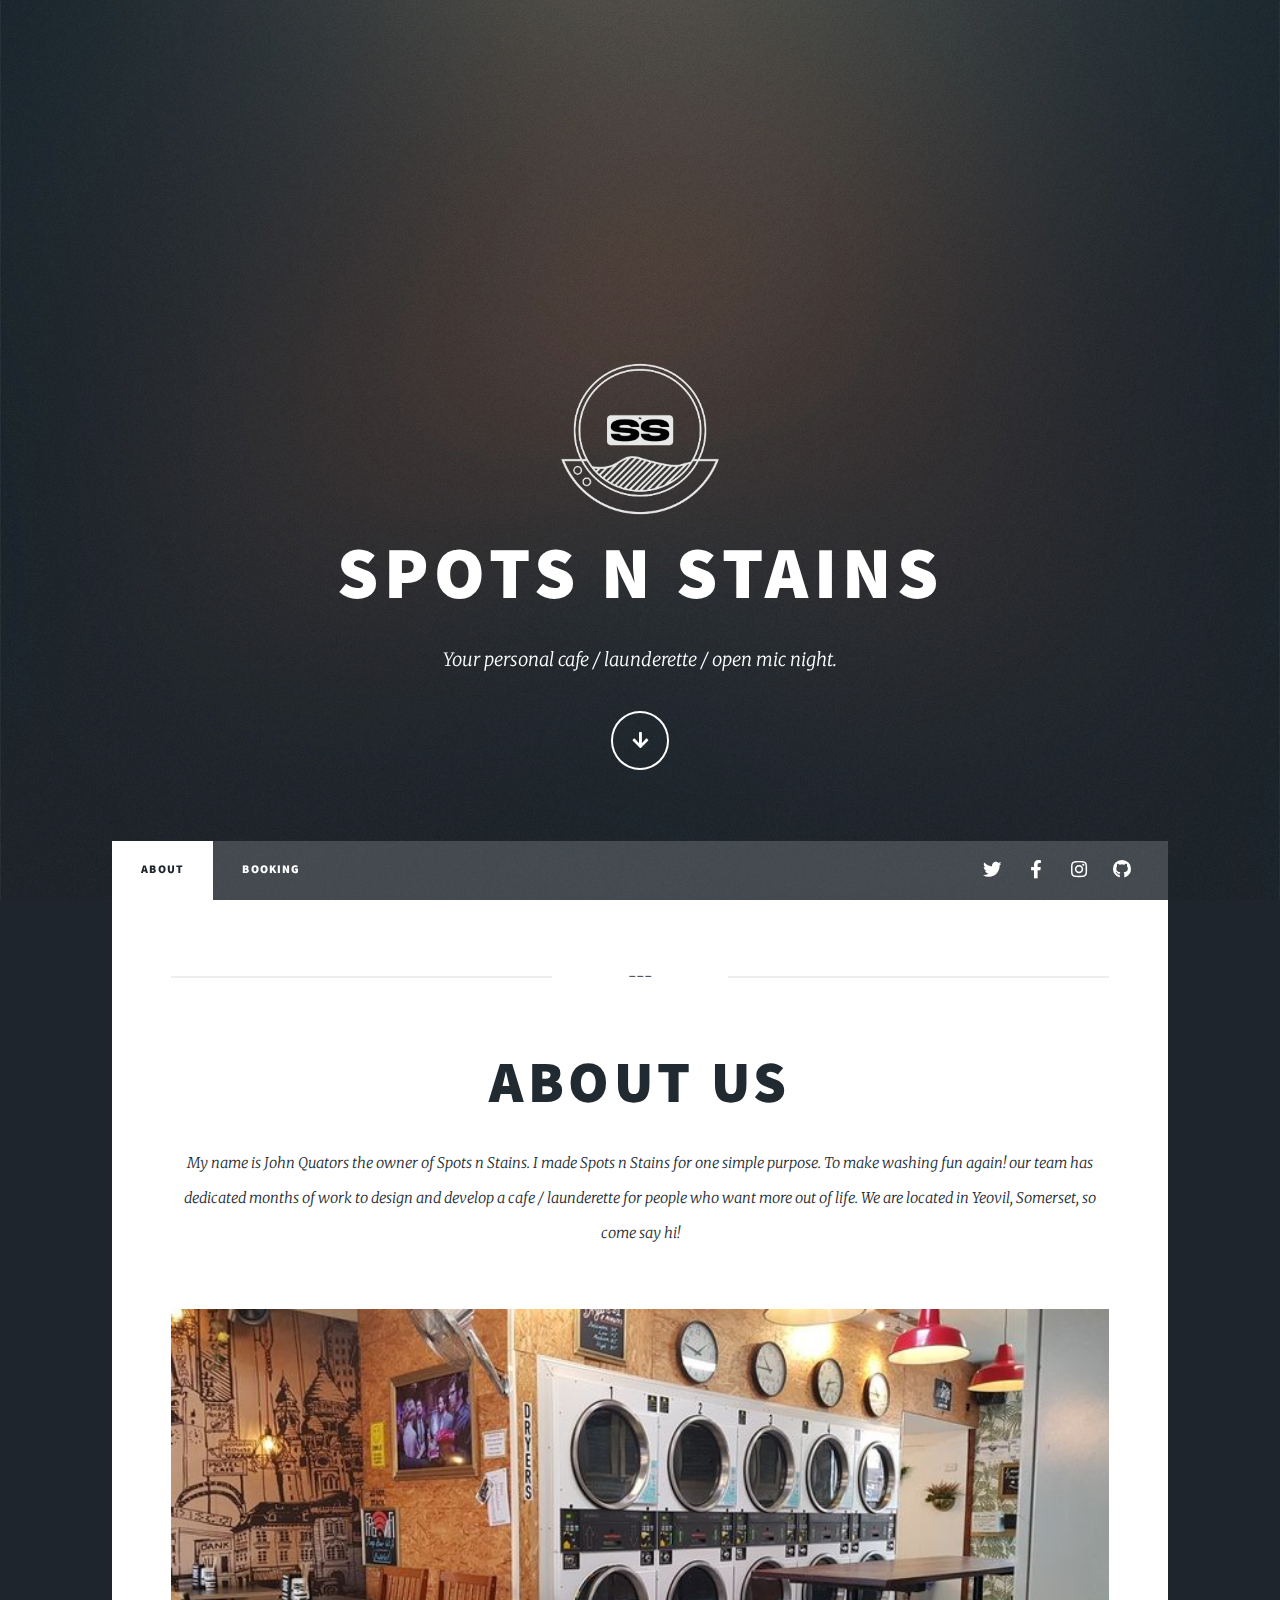
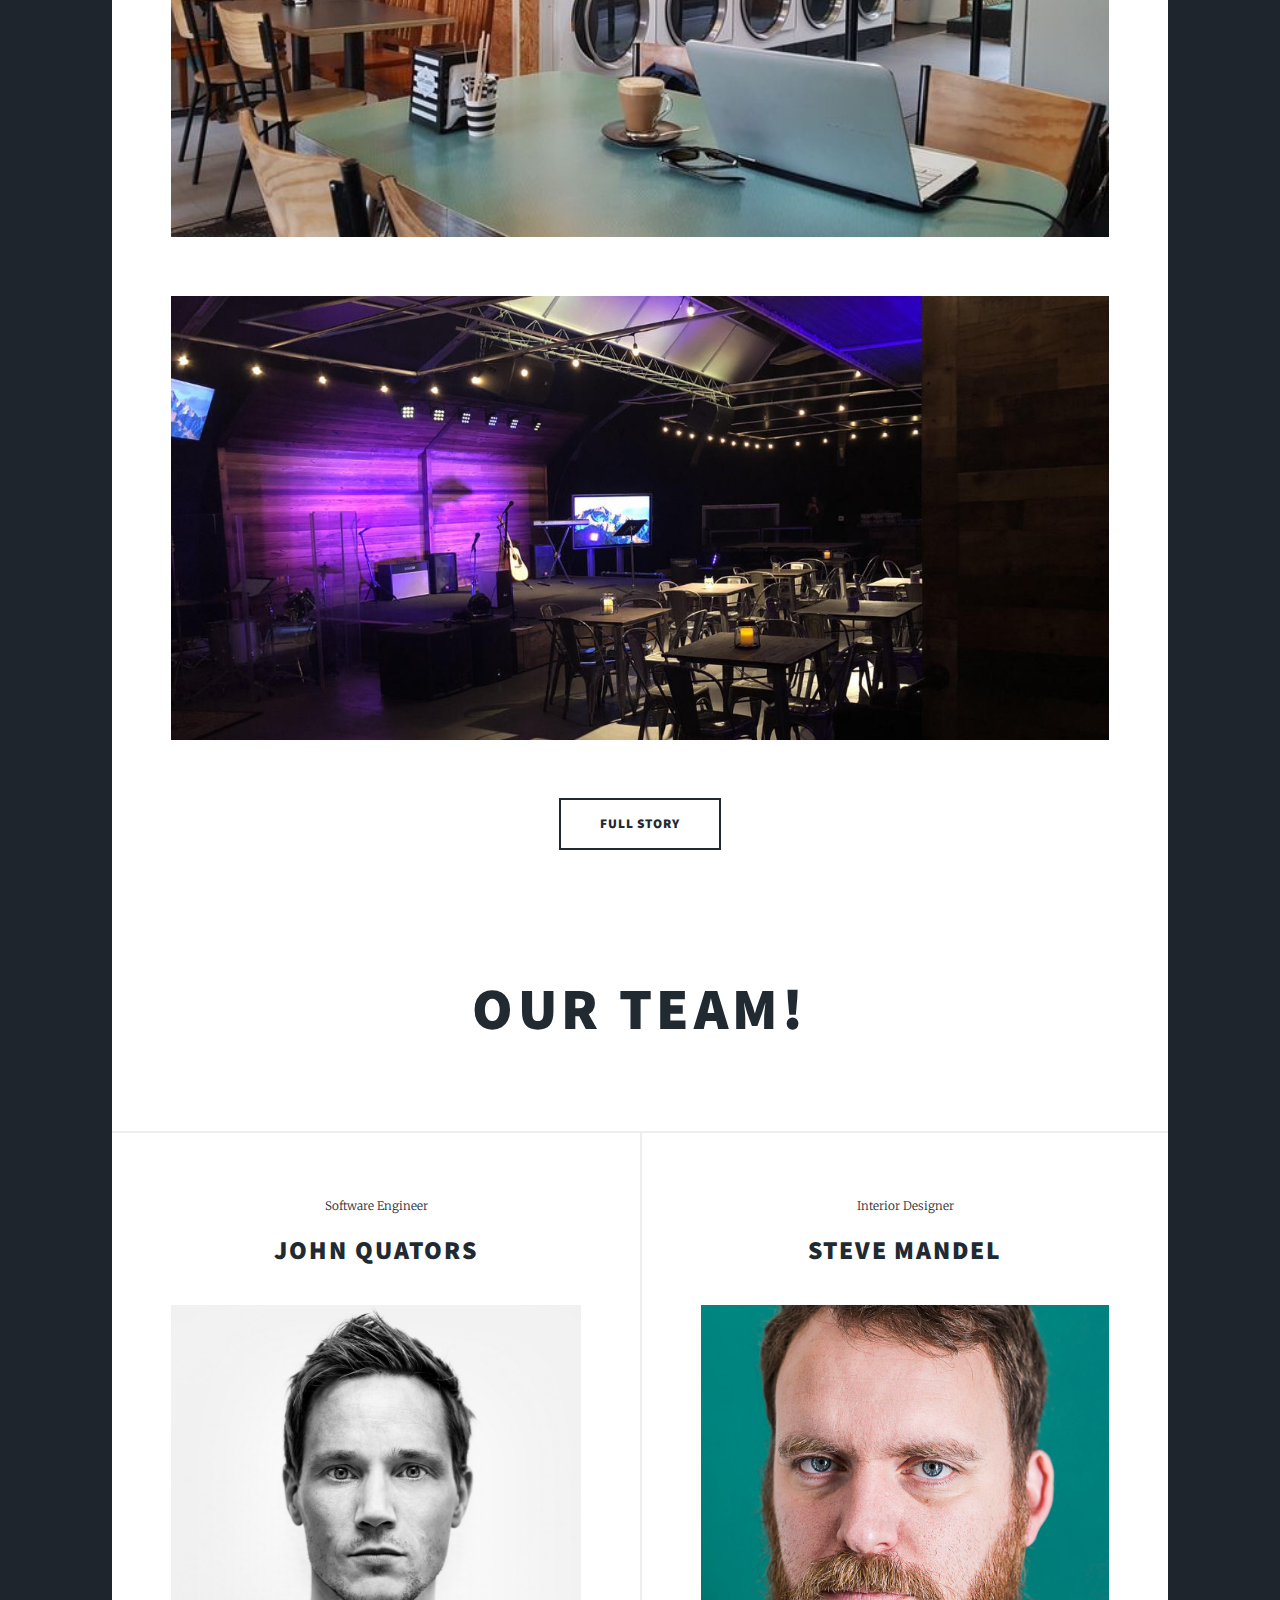
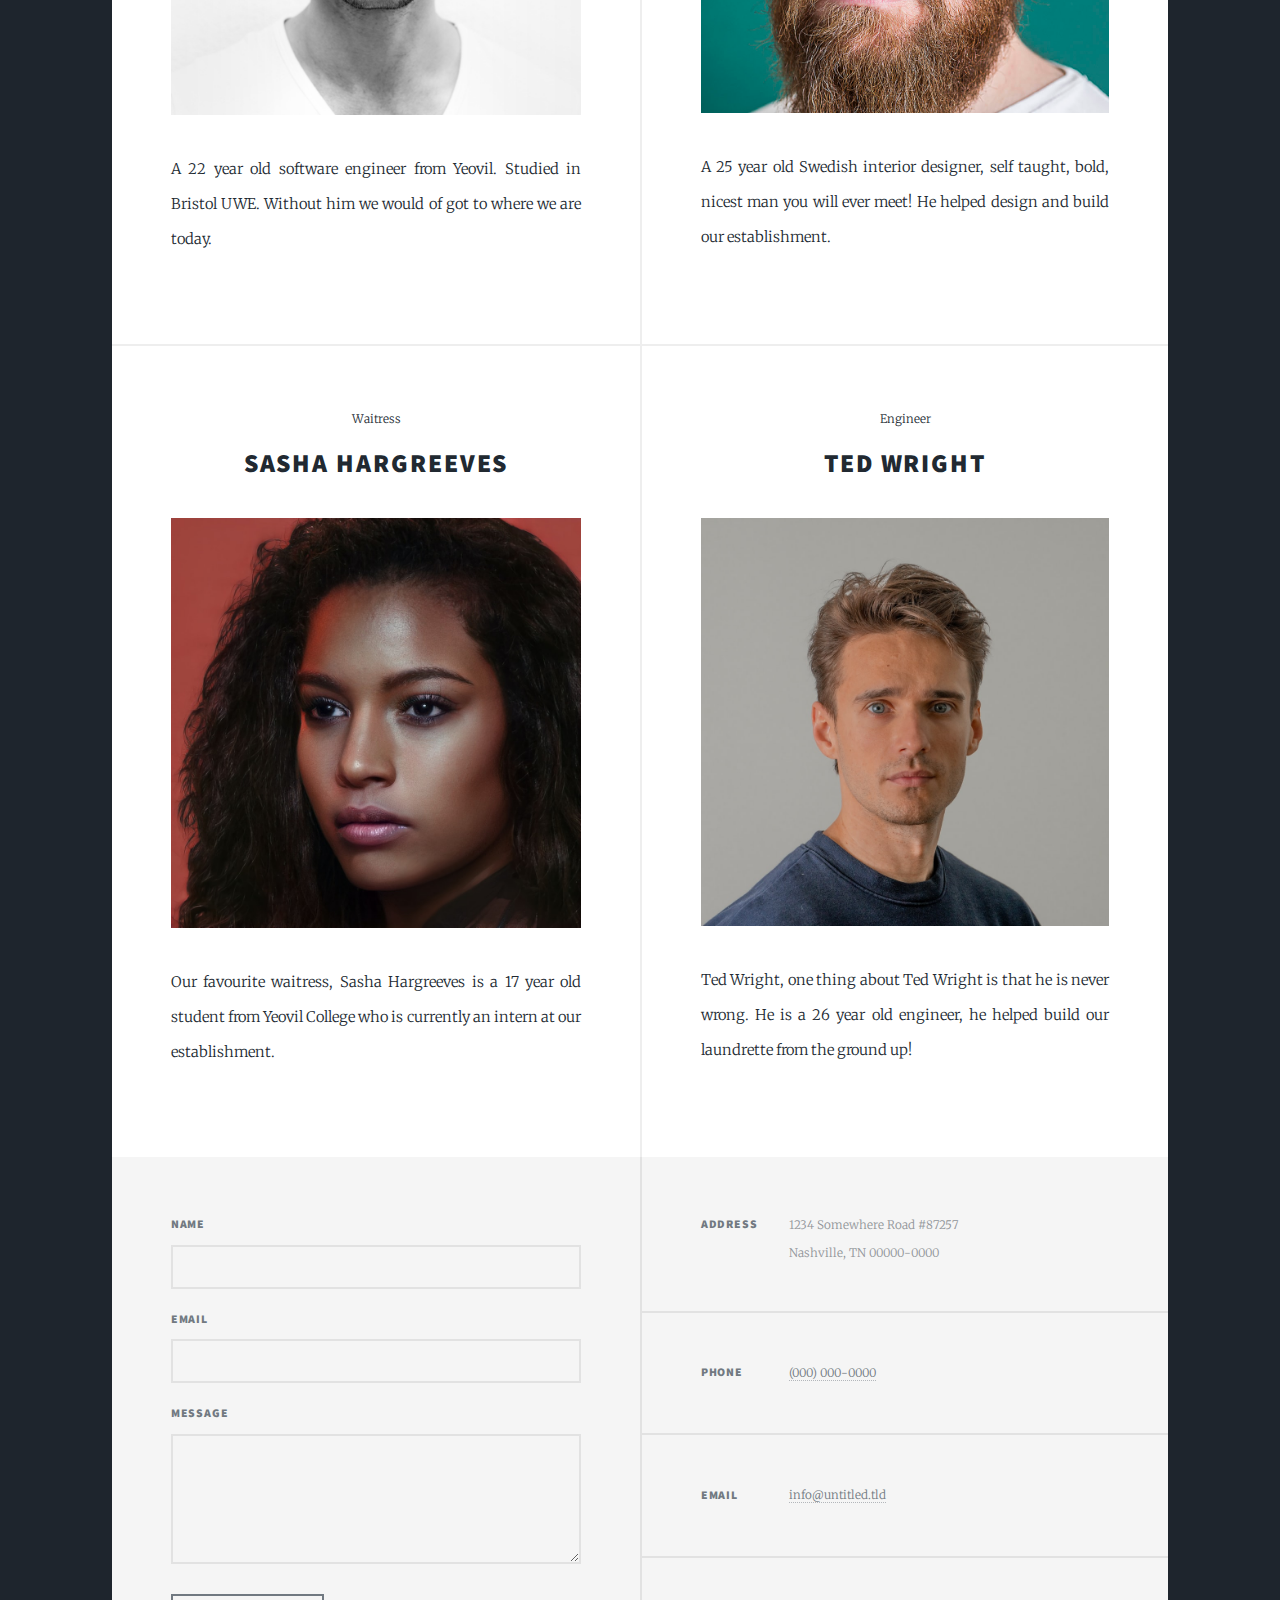
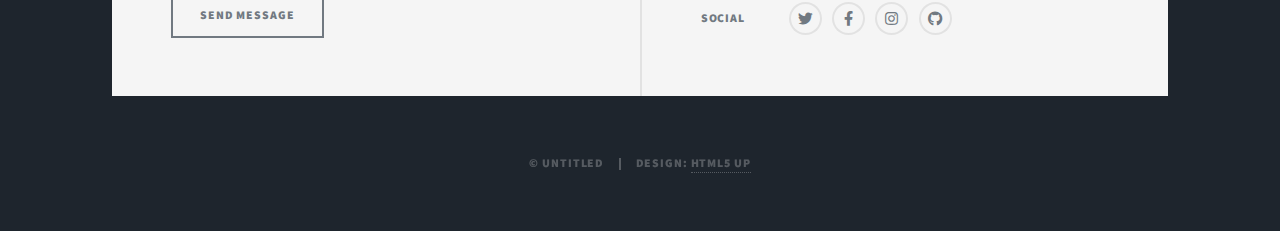
<file: html5up-massively/index.html>
<!DOCTYPE HTML>
<!--
	Massively by HTML5 UP
	html5up.net | @ajlkn
	Free for personal and commercial use under the CCA 3.0 license (html5up.net/license)
-->
<html>
	<head>
		<title>Spots n Stains</title>
		<meta charset="utf-8" />
		<meta name="viewport" content="width=device-width, initial-scale=1, user-scalable=no" />
		<link rel="stylesheet" href="assets/css/main.css" />
		<noscript><link rel="stylesheet" href="assets/css/noscript.css" /></noscript>
	</head>
	<body class="is-preload">

		<!-- Wrapper -->
			<div id="wrapper" class="fade-in">

				<!-- Intro -->
					<div id="intro">
						<img class="image2" src="images/image8.png" alt="">
						<h1>spots n stains</h1>
						<p>Your personal cafe / launderette / open mic night</a>.</p>
						<ul class="actions">
							<li><a href="#header" class="button icon solid solo fa-arrow-down scrolly">Continue</a></li>
						</ul>
					</div>

				<!-- Header -->
					<header id="header">
						<a href="index.html" class="logo">Home</a>
					</header>

				<!-- Nav -->
					<nav id="nav">
						<ul class="links">
							<li class="active"><a href="index.html">About</a></li>
							<li><a href="generic.html">Booking</a></li>
						
						</ul>
						<ul class="icons">
							<li><a href="#" class="icon brands fa-twitter"><span class="label">Twitter</span></a></li>
							<li><a href="#" class="icon brands fa-facebook-f"><span class="label">Facebook</span></a></li>
							<li><a href="#" class="icon brands fa-instagram"><span class="label">Instagram</span></a></li>
							<li><a href="#" class="icon brands fa-github"><span class="label">GitHub</span></a></li>
						</ul>
					</nav>

				<!-- Main -->
					<div id="main">

						<!-- Featured Post -->
							<article class="post featured">
								<header class="major">
									<span class="date">---</span>
									<h2><a href="#">about us</a></h2>
									<p>My name is John Quators the owner of Spots n Stains. I made Spots n Stains for one simple purpose. To make washing fun again! our team has dedicated months of work to design and develop a cafe / launderette for people who want more out of life. We are located in Yeovil, Somerset, so come say hi!</p>
								</header>
								<a href="#" class="image main"><img src="images/image1.jpg" alt="" /></a>
								<a href="#" class="image main"><img src="images/image6.jpg" alt="" /></a>
								<ul class="actions special">
									<li><a href="#" class="button large">Full Story</a></li>
								</ul>
							<header class="team">
								<h1>our team!</h1>
							</header>	
							</article>
							

						
							<section class="posts">
								
								<article>
									<header>
										<span class="date">Software Engineer</span>
										<h2><a href="#">John Quators</a></h2>
									</header>
									<a href="#" class="image fit"><img src="images/image2.jpg" alt="" /></a>
									<p>A 22 year old software engineer from Yeovil. Studied in Bristol UWE. Without him we would of got to where we are today.</p>
									<ul class="actions special">
									
									</ul>
								</article>
								<article>
									<header>
										<span class="date">Interior Designer</span>
										<h2><a href="#">Steve Mandel</a></h2>
									</header>
									<a href="#" class="image fit"><img src="images/image3.jpg" alt="" /></a>
									<p>A 25 year old Swedish interior designer, self taught, bold, nicest man you will ever meet! He helped design and build our establishment.</p>
									<ul class="actions special">
									
									</ul>
								</article>
								<article>
									<header>
										<span class="date">Waitress</span>
										<h2><a href="#">Sasha Hargreeves</a></h2>
									</header>
									<a href="#" class="image fit"><img src="images/image4.jpg" alt="" /></a>
									<p>Our favourite waitress, Sasha Hargreeves is a 17 year old student from Yeovil College who is currently an intern at our establishment. </p>
									<ul class="actions special">
									
									</ul>
								</article>
								<article>
									<header>
										<span class="date">Engineer</span>
										<h2><a href="#">Ted Wright</a></h2>
									</header>
									<a href="#" class="image fit"><img src="images/image5.jpg" alt="" /></a>
									<p>Ted Wright, one thing about Ted Wright is that he is never wrong. He is a 26 year old engineer, he helped build our laundrette from the ground up!</p>
									<ul class="actions special">
									
									</ul>
								</article>
							</section>


					</div>

				<!-- Footer -->
					<footer id="footer">
						<section>
							<form method="post" action="#">
								<div class="fields">
									<div class="field">
										<label for="name">Name</label>
										<input type="text" name="name" id="name" />
									</div>
									<div class="field">
										<label for="email">Email</label>
										<input type="text" name="email" id="email" />
									</div>
									<div class="field">
										<label for="message">Message</label>
										<textarea name="message" id="message" rows="3"></textarea>
									</div>
								</div>
								<ul class="actions">
									<li><input type="submit" value="Send Message" /></li>
								</ul>
							</form>
						</section>
						<section class="split contact">
							<section class="alt">
								<h3>Address</h3>
								<p>1234 Somewhere Road #87257<br />
								Nashville, TN 00000-0000</p>
							</section>
							<section>
								<h3>Phone</h3>
								<p><a href="#">(000) 000-0000</a></p>
							</section>
							<section>
								<h3>Email</h3>
								<p><a href="#">info@untitled.tld</a></p>
							</section>
							<section>
								<h3>Social</h3>
								<ul class="icons alt">
									<li><a href="#" class="icon brands alt fa-twitter"><span class="label">Twitter</span></a></li>
									<li><a href="#" class="icon brands alt fa-facebook-f"><span class="label">Facebook</span></a></li>
									<li><a href="#" class="icon brands alt fa-instagram"><span class="label">Instagram</span></a></li>
									<li><a href="#" class="icon brands alt fa-github"><span class="label">GitHub</span></a></li>
								</ul>
							</section>
						</section>
					</footer>

				<!-- Copyright -->
					<div id="copyright">
						<ul><li>&copy; Untitled</li><li>Design: <a href="https://html5up.net">HTML5 UP</a></li></ul>
					</div>

			</div>

		<!-- Scripts -->
			<script src="assets/js/jquery.min.js"></script>
			<script src="assets/js/jquery.scrollex.min.js"></script>
			<script src="assets/js/jquery.scrolly.min.js"></script>
			<script src="assets/js/browser.min.js"></script>
			<script src="assets/js/breakpoints.min.js"></script>
			<script src="assets/js/util.js"></script>
			<script src="assets/js/main.js"></script>

	</body>
</html>
</file>
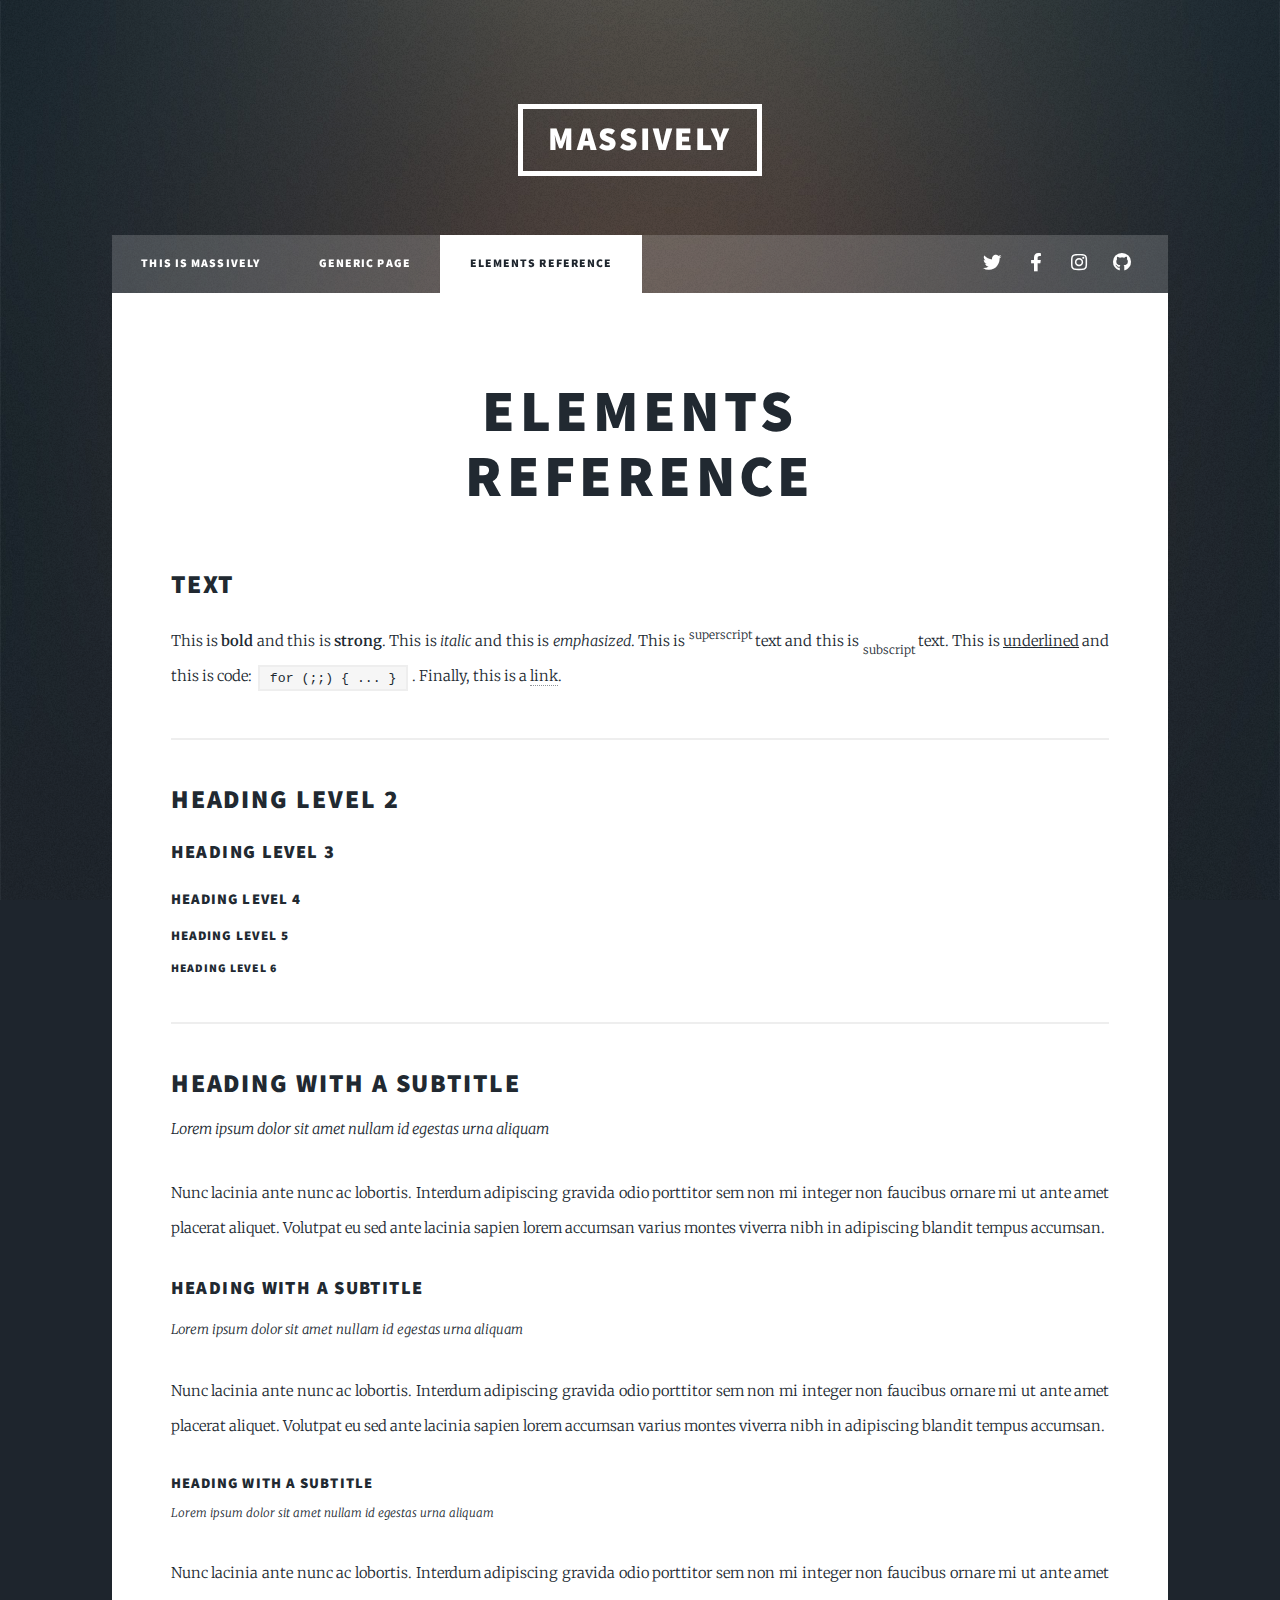
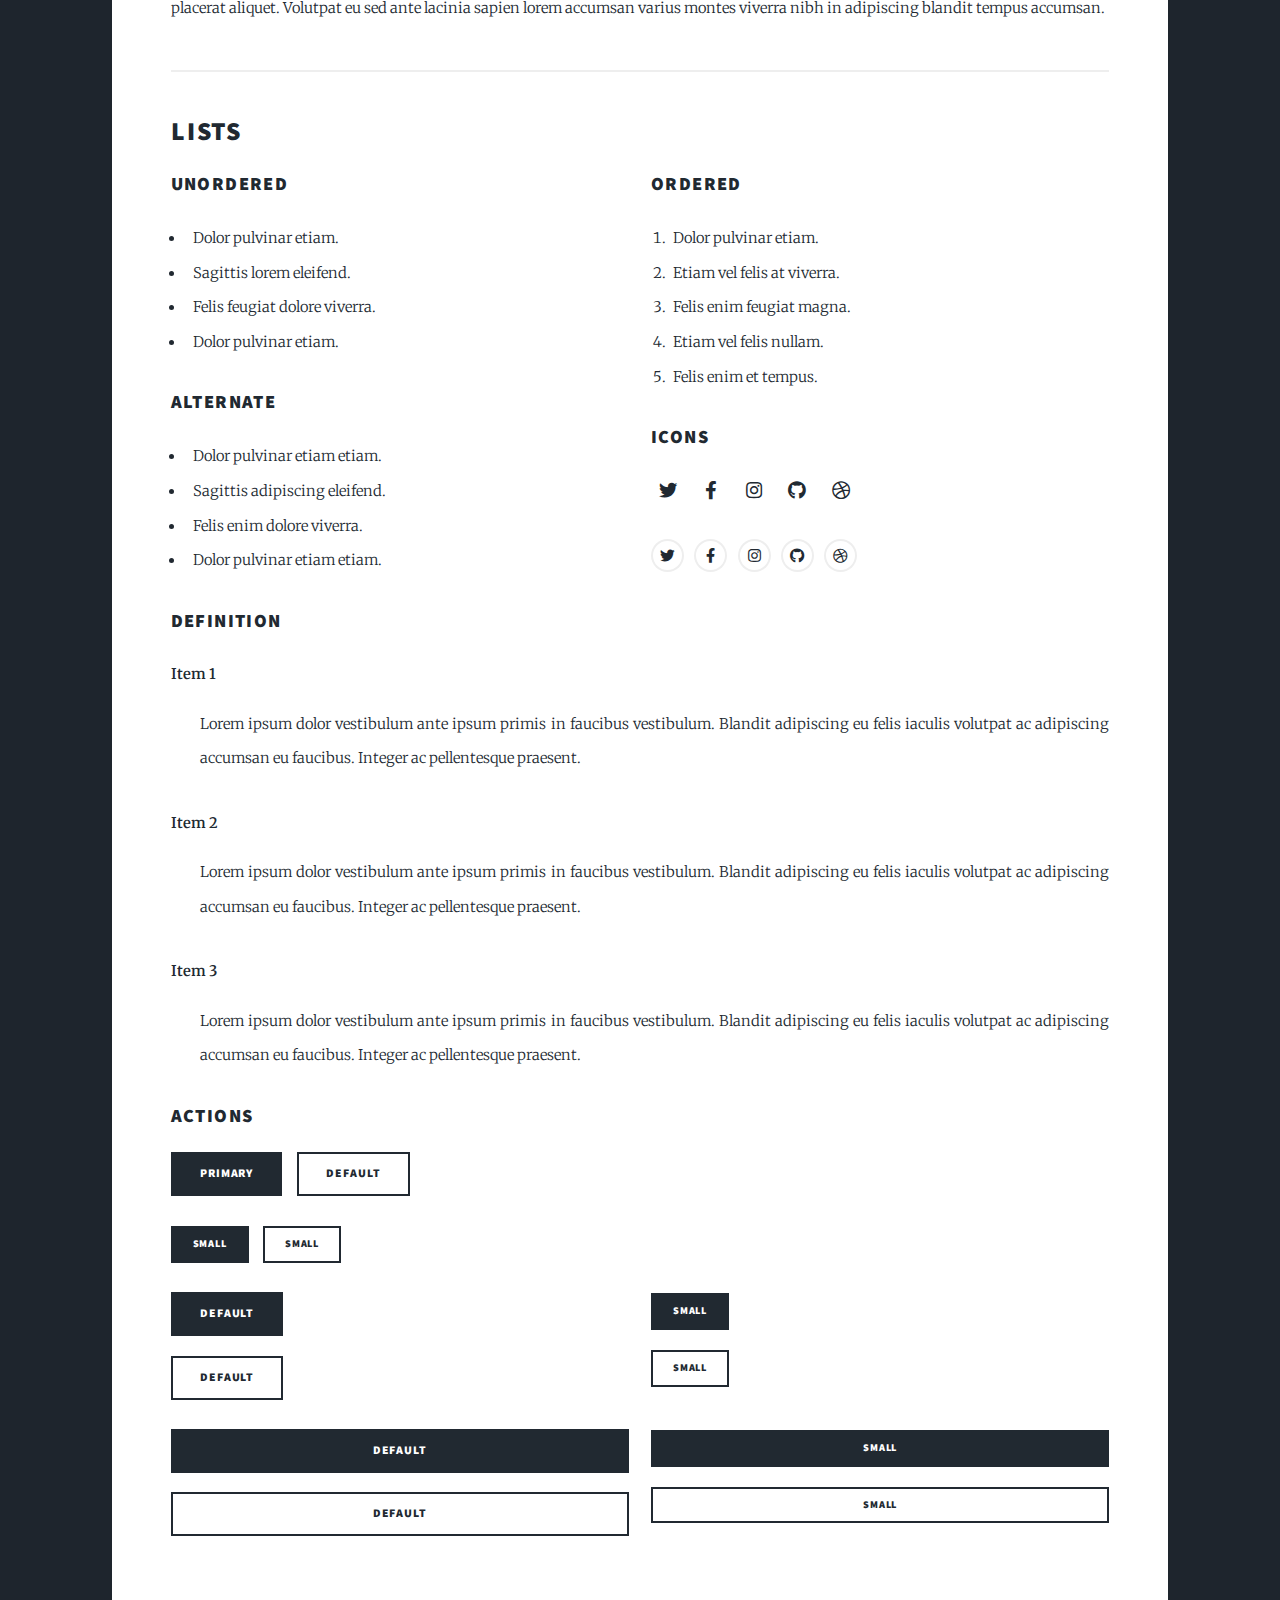
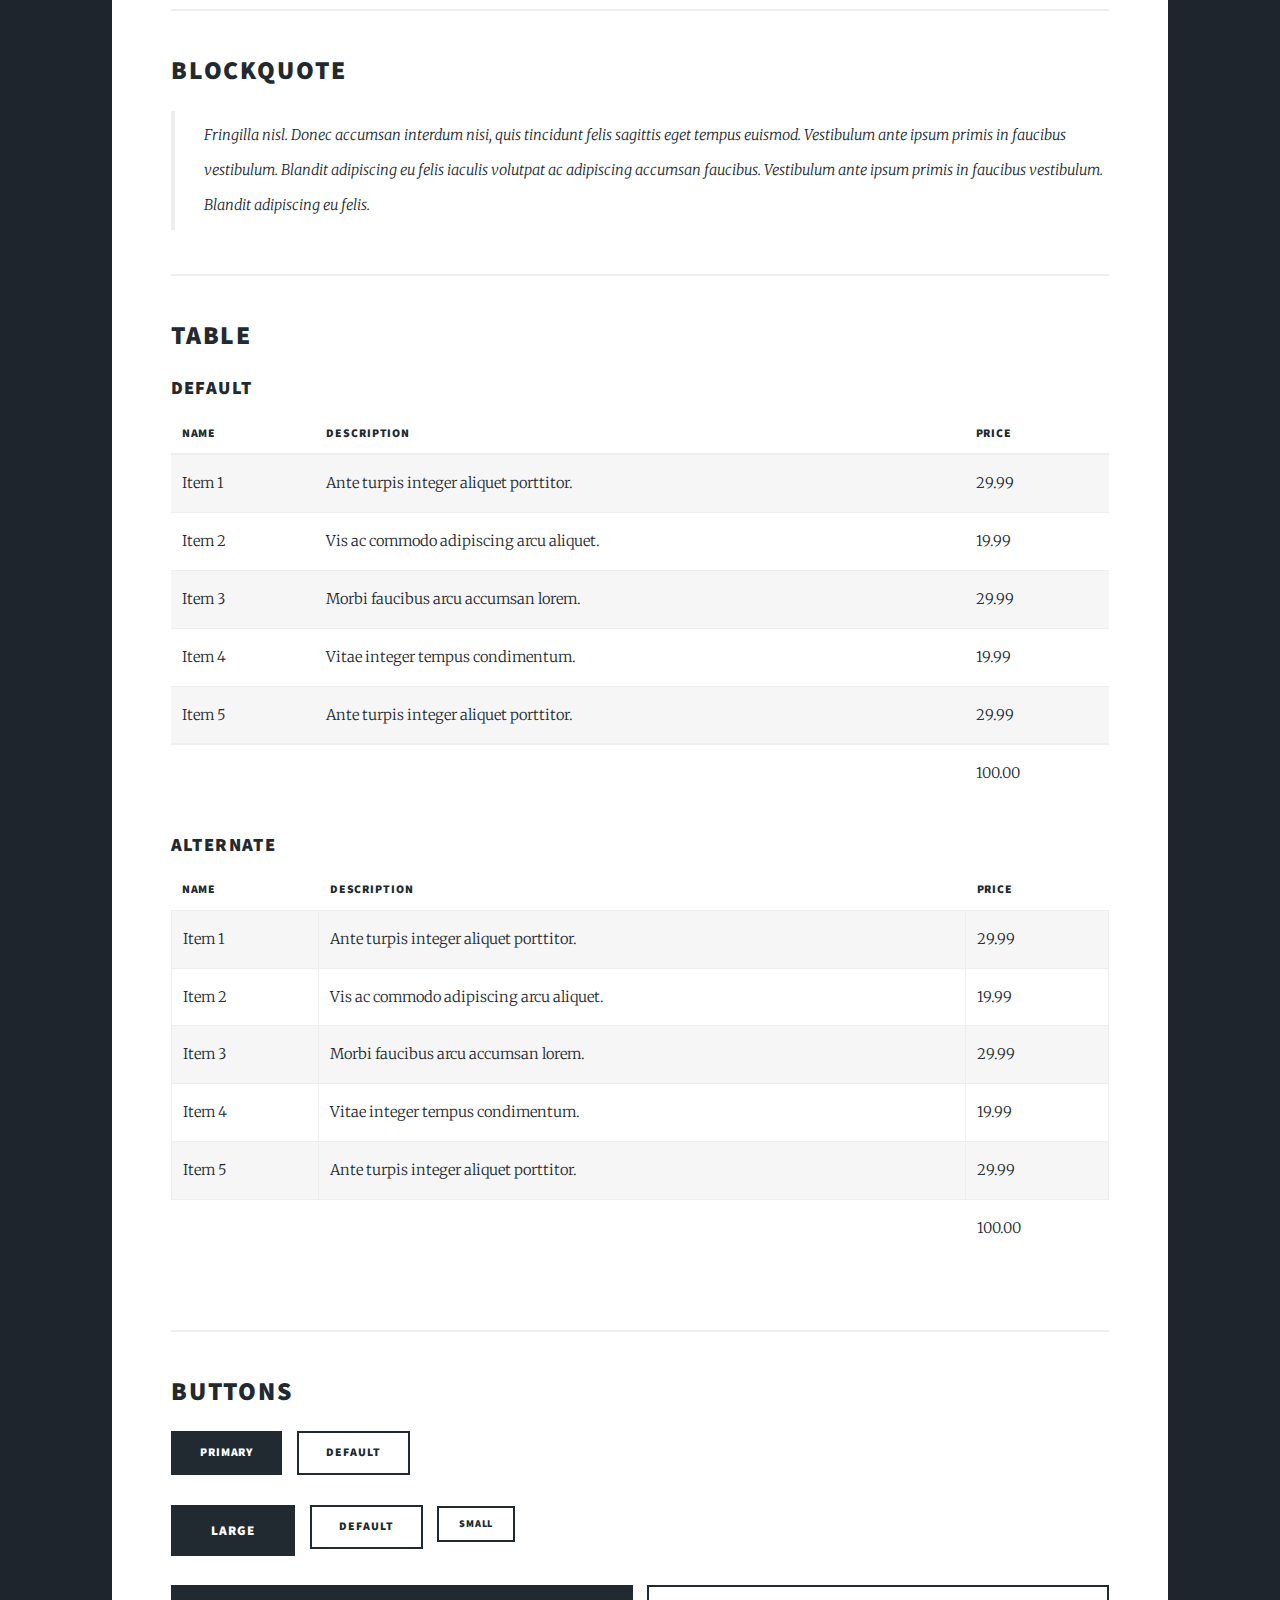
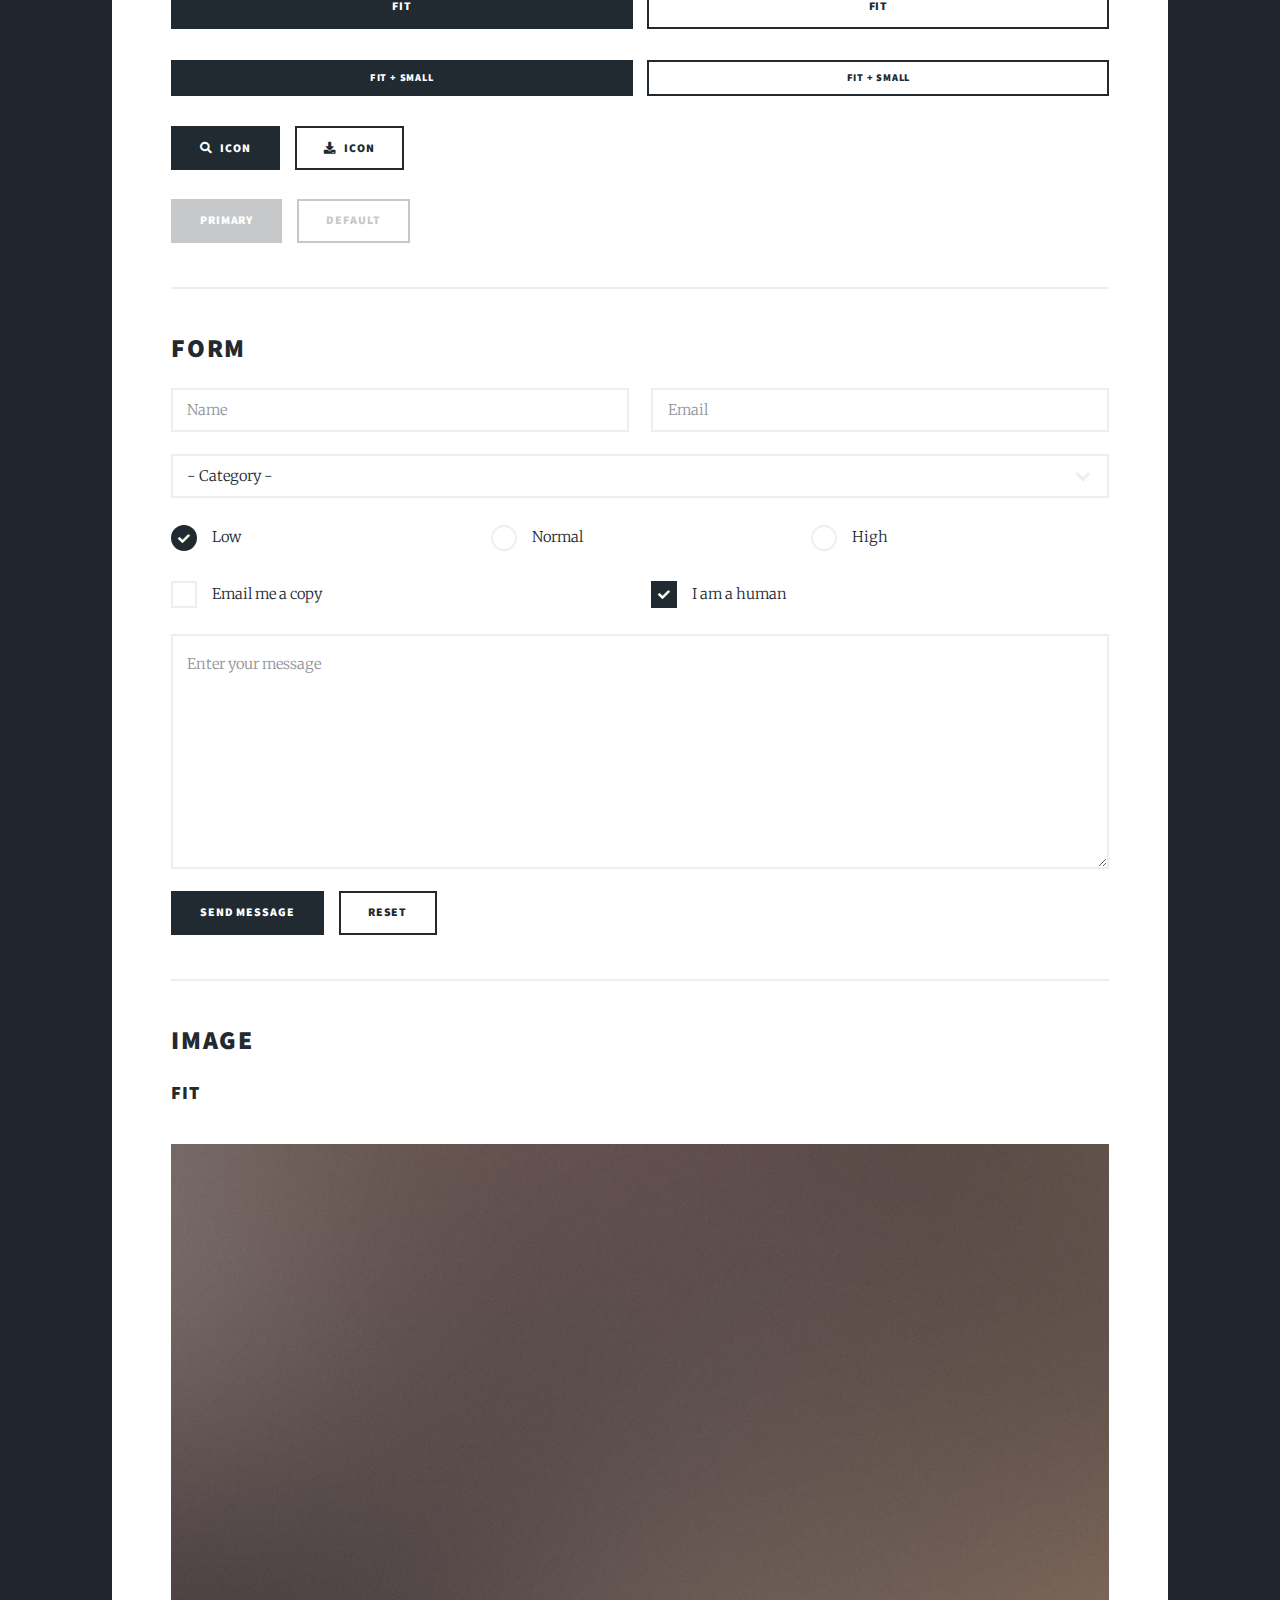
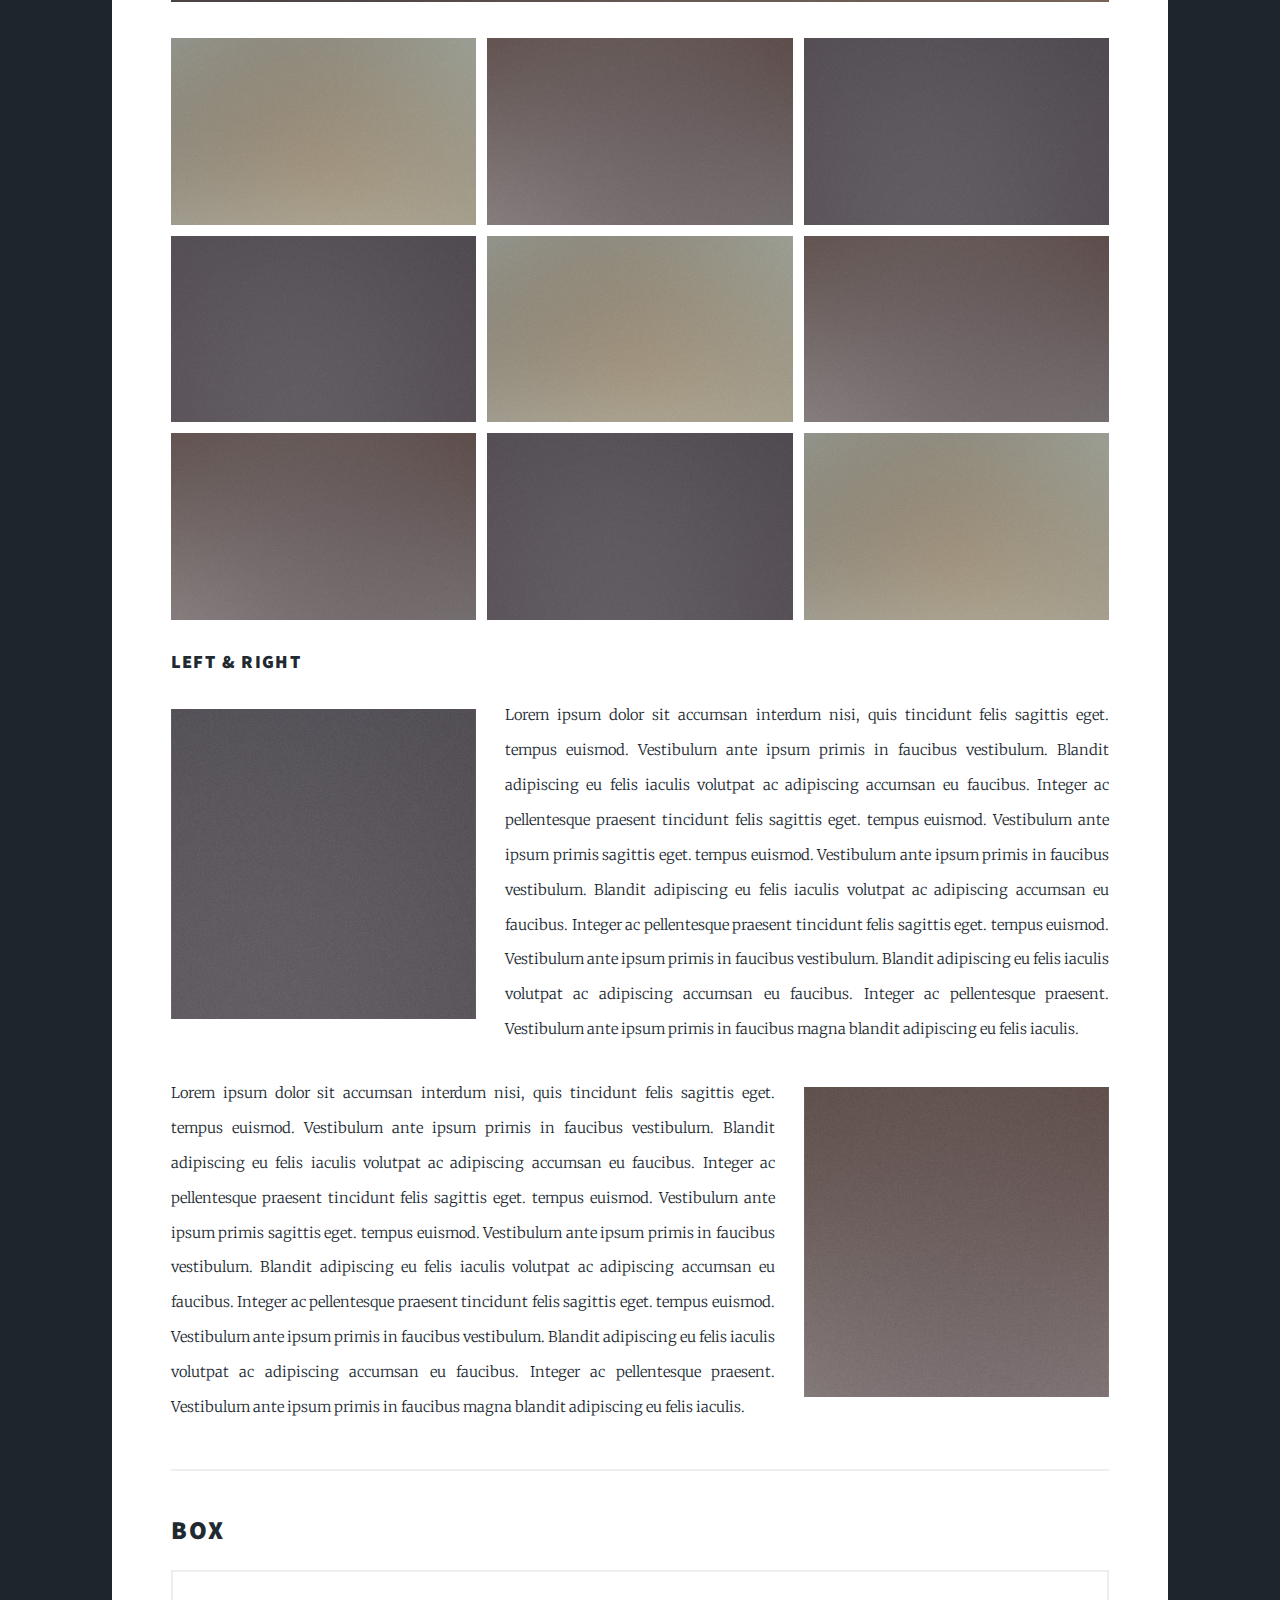
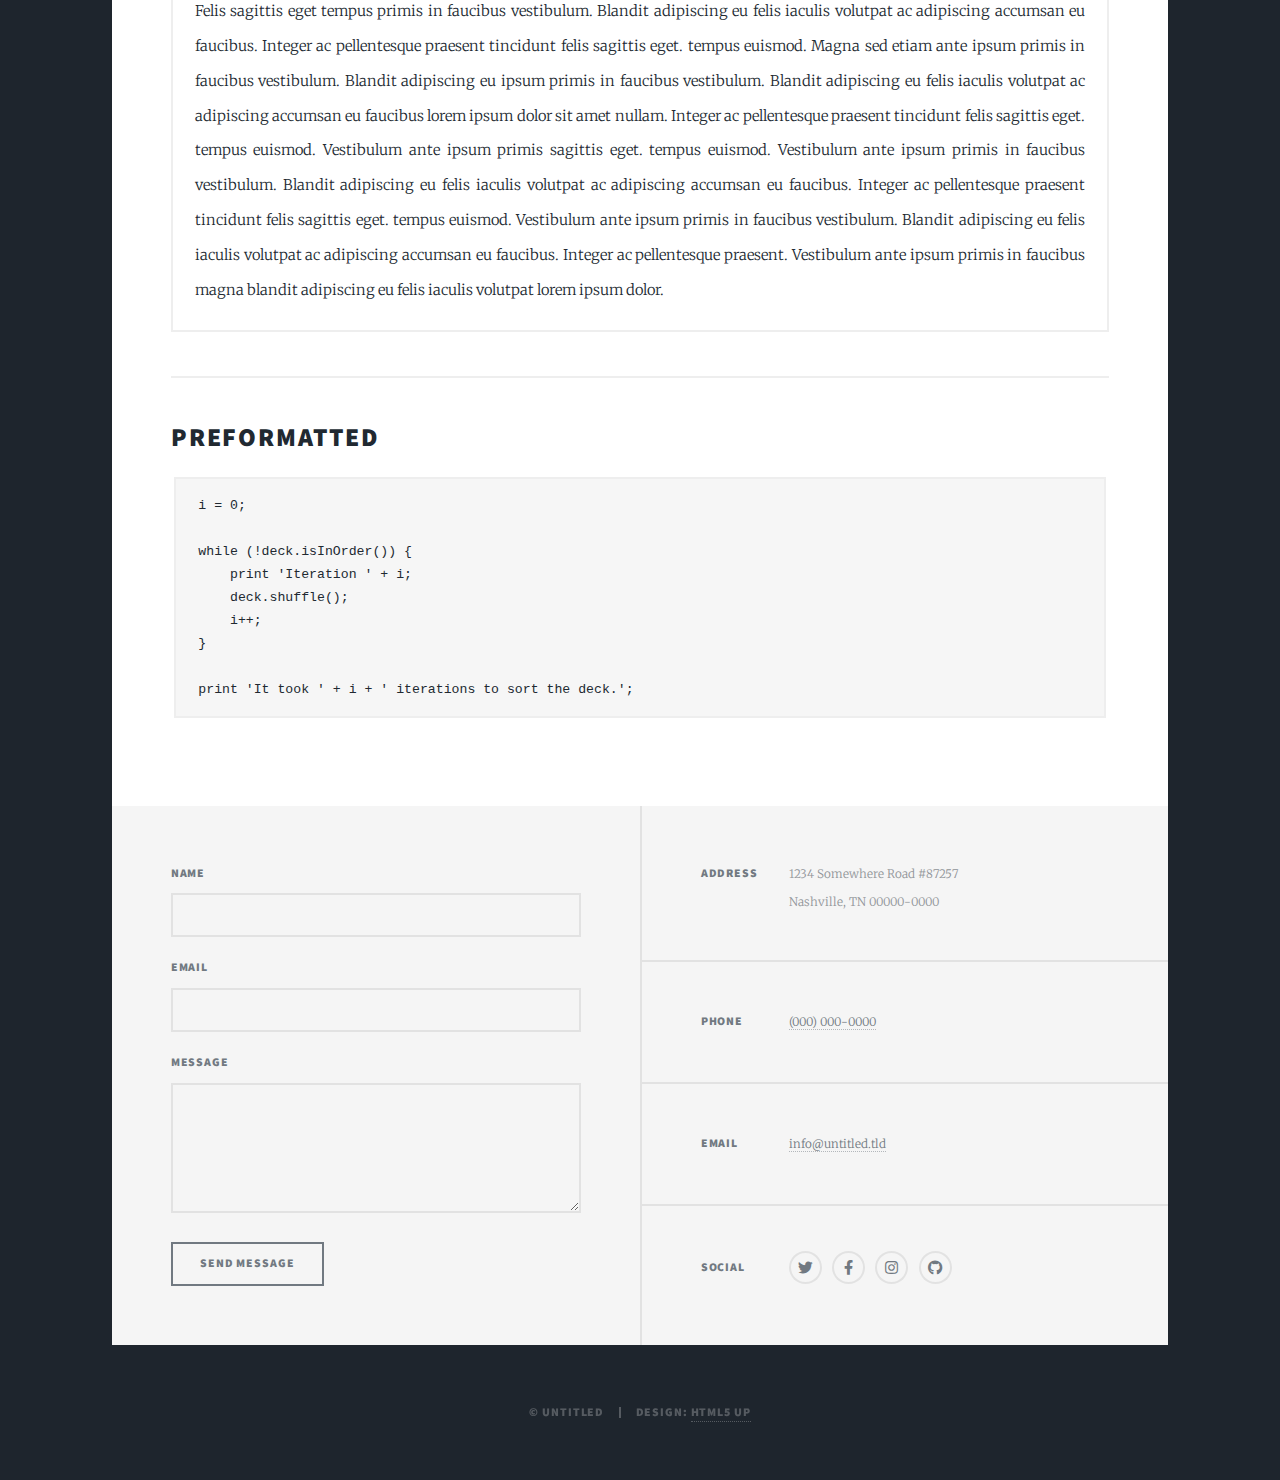
<file: html5up-massively/elements.html>
<!DOCTYPE HTML>
<!--
	Massively by HTML5 UP
	html5up.net | @ajlkn
	Free for personal and commercial use under the CCA 3.0 license (html5up.net/license)
-->
<html>
	<head>
		<title>Elements Reference - Massively by HTML5 UP</title>
		<meta charset="utf-8" />
		<meta name="viewport" content="width=device-width, initial-scale=1, user-scalable=no" />
		<link rel="stylesheet" href="assets/css/main.css" />
		<noscript><link rel="stylesheet" href="assets/css/noscript.css" /></noscript>
	</head>
	<body class="is-preload">

		<!-- Wrapper -->
			<div id="wrapper">

				<!-- Header -->
					<header id="header">
						<a href="index.html" class="logo">Massively</a>
					</header>

				<!-- Nav -->
					<nav id="nav">
						<ul class="links">
							<li><a href="index.html">This is Massively</a></li>
							<li><a href="generic.html">Generic Page</a></li>
							<li class="active"><a href="elements.html">Elements Reference</a></li>
						</ul>
						<ul class="icons">
							<li><a href="#" class="icon brands fa-twitter"><span class="label">Twitter</span></a></li>
							<li><a href="#" class="icon brands fa-facebook-f"><span class="label">Facebook</span></a></li>
							<li><a href="#" class="icon brands fa-instagram"><span class="label">Instagram</span></a></li>
							<li><a href="#" class="icon brands fa-github"><span class="label">GitHub</span></a></li>
						</ul>
					</nav>

				<!-- Main -->
					<div id="main">

						<!-- Post -->
							<section class="post">
								<header class="major">
									<h1>Elements<br />
									Reference</h1>
								</header>

								<!-- Text stuff -->
									<h2>Text</h2>
									<p>This is <b>bold</b> and this is <strong>strong</strong>. This is <i>italic</i> and this is <em>emphasized</em>.
									This is <sup>superscript</sup> text and this is <sub>subscript</sub> text.
									This is <u>underlined</u> and this is code: <code>for (;;) { ... }</code>.
									Finally, this is a <a href="#">link</a>.</p>
									<hr />
									<h2>Heading Level 2</h2>
									<h3>Heading Level 3</h3>
									<h4>Heading Level 4</h4>
									<h5>Heading Level 5</h5>
									<h6>Heading Level 6</h6>
									<hr />
									<header>
										<h2>Heading with a Subtitle</h2>
										<p>Lorem ipsum dolor sit amet nullam id egestas urna aliquam</p>
									</header>
									<p>Nunc lacinia ante nunc ac lobortis. Interdum adipiscing gravida odio porttitor sem non mi integer non faucibus ornare mi ut ante amet placerat aliquet. Volutpat eu sed ante lacinia sapien lorem accumsan varius montes viverra nibh in adipiscing blandit tempus accumsan.</p>
									<header>
										<h3>Heading with a Subtitle</h3>
										<p>Lorem ipsum dolor sit amet nullam id egestas urna aliquam</p>
									</header>
									<p>Nunc lacinia ante nunc ac lobortis. Interdum adipiscing gravida odio porttitor sem non mi integer non faucibus ornare mi ut ante amet placerat aliquet. Volutpat eu sed ante lacinia sapien lorem accumsan varius montes viverra nibh in adipiscing blandit tempus accumsan.</p>
									<header>
										<h4>Heading with a Subtitle</h4>
										<p>Lorem ipsum dolor sit amet nullam id egestas urna aliquam</p>
									</header>
									<p>Nunc lacinia ante nunc ac lobortis. Interdum adipiscing gravida odio porttitor sem non mi integer non faucibus ornare mi ut ante amet placerat aliquet. Volutpat eu sed ante lacinia sapien lorem accumsan varius montes viverra nibh in adipiscing blandit tempus accumsan.</p>

									<hr />

								<!-- Lists -->
									<h2>Lists</h2>
									<div class="row">
										<div class="col-6 col-12-small">

											<h3>Unordered</h3>
											<ul>
												<li>Dolor pulvinar etiam.</li>
												<li>Sagittis lorem eleifend.</li>
												<li>Felis feugiat dolore viverra.</li>
												<li>Dolor pulvinar etiam.</li>
											</ul>

											<h3>Alternate</h3>
											<ul class="alt">
												<li>Dolor pulvinar etiam etiam.</li>
												<li>Sagittis adipiscing eleifend.</li>
												<li>Felis enim dolore viverra.</li>
												<li>Dolor pulvinar etiam etiam.</li>
											</ul>

										</div>
										<div class="col-6 col-12-small">

											<h3>Ordered</h3>
											<ol>
												<li>Dolor pulvinar etiam.</li>
												<li>Etiam vel felis at viverra.</li>
												<li>Felis enim feugiat magna.</li>
												<li>Etiam vel felis nullam.</li>
												<li>Felis enim et tempus.</li>
											</ol>

											<h3>Icons</h3>
											<ul class="icons">
												<li><a href="#" class="icon brands fa-twitter"><span class="label">Twitter</span></a></li>
												<li><a href="#" class="icon brands fa-facebook-f"><span class="label">Facebook</span></a></li>
												<li><a href="#" class="icon brands fa-instagram"><span class="label">Instagram</span></a></li>
												<li><a href="#" class="icon brands fa-github"><span class="label">Github</span></a></li>
												<li><a href="#" class="icon brands fa-dribbble"><span class="label">Dribbble</span></a></li>
											</ul>
											<ul class="icons alt">
												<li><a href="#" class="icon brands alt fa-twitter"><span class="label">Twitter</span></a></li>
												<li><a href="#" class="icon brands alt fa-facebook-f"><span class="label">Facebook</span></a></li>
												<li><a href="#" class="icon brands alt fa-instagram"><span class="label">Instagram</span></a></li>
												<li><a href="#" class="icon brands alt fa-github"><span class="label">Github</span></a></li>
												<li><a href="#" class="icon brands alt fa-dribbble"><span class="label">Dribbble</span></a></li>
											</ul>

										</div>
									</div>
									<h3>Definition</h3>
									<dl>
										<dt>Item 1</dt>
										<dd>
											<p>Lorem ipsum dolor vestibulum ante ipsum primis in faucibus vestibulum. Blandit adipiscing eu felis iaculis volutpat ac adipiscing accumsan eu faucibus. Integer ac pellentesque praesent.</p>
										</dd>
										<dt>Item 2</dt>
										<dd>
											<p>Lorem ipsum dolor vestibulum ante ipsum primis in faucibus vestibulum. Blandit adipiscing eu felis iaculis volutpat ac adipiscing accumsan eu faucibus. Integer ac pellentesque praesent.</p>
										</dd>
										<dt>Item 3</dt>
										<dd>
											<p>Lorem ipsum dolor vestibulum ante ipsum primis in faucibus vestibulum. Blandit adipiscing eu felis iaculis volutpat ac adipiscing accumsan eu faucibus. Integer ac pellentesque praesent.</p>
										</dd>
									</dl>

									<h3>Actions</h3>
									<ul class="actions">
										<li><a href="#" class="button primary">Primary</a></li>
										<li><a href="#" class="button">Default</a></li>
									</ul>
									<ul class="actions small">
										<li><a href="#" class="button primary small">Small</a></li>
										<li><a href="#" class="button small">Small</a></li>
									</ul>
									<div class="row">
										<div class="col-6 col-12-small">
											<ul class="actions stacked">
												<li><a href="#" class="button primary">Default</a></li>
												<li><a href="#" class="button">Default</a></li>
											</ul>
										</div>
										<div class="col-6 col-12-small">
											<ul class="actions stacked">
												<li><a href="#" class="button primary small">Small</a></li>
												<li><a href="#" class="button small">Small</a></li>
											</ul>
										</div>
									</div>
									<div class="row">
										<div class="col-6 col-12-small">
											<ul class="actions stacked">
												<li><a href="#" class="button primary fit">Default</a></li>
												<li><a href="#" class="button fit">Default</a></li>
											</ul>
										</div>
										<div class="col-6 col-12-small">
											<ul class="actions stacked">
												<li><a href="#" class="button primary small fit">Small</a></li>
												<li><a href="#" class="button small fit">Small</a></li>
											</ul>
										</div>
									</div>

									<hr />

								<!-- Blockquote -->
									<h2>Blockquote</h2>
									<blockquote>Fringilla nisl. Donec accumsan interdum nisi, quis tincidunt felis sagittis eget tempus euismod. Vestibulum ante ipsum primis in faucibus vestibulum. Blandit adipiscing eu felis iaculis volutpat ac adipiscing accumsan faucibus. Vestibulum ante ipsum primis in faucibus vestibulum. Blandit adipiscing eu felis.</blockquote>

									<hr />

								<!-- Table -->
									<h2>Table</h2>

									<h3>Default</h3>
									<div class="table-wrapper">
										<table>
											<thead>
												<tr>
													<th>Name</th>
													<th>Description</th>
													<th>Price</th>
												</tr>
											</thead>
											<tbody>
												<tr>
													<td>Item 1</td>
													<td>Ante turpis integer aliquet porttitor.</td>
													<td>29.99</td>
												</tr>
												<tr>
													<td>Item 2</td>
													<td>Vis ac commodo adipiscing arcu aliquet.</td>
													<td>19.99</td>
												</tr>
												<tr>
													<td>Item 3</td>
													<td> Morbi faucibus arcu accumsan lorem.</td>
													<td>29.99</td>
												</tr>
												<tr>
													<td>Item 4</td>
													<td>Vitae integer tempus condimentum.</td>
													<td>19.99</td>
												</tr>
												<tr>
													<td>Item 5</td>
													<td>Ante turpis integer aliquet porttitor.</td>
													<td>29.99</td>
												</tr>
											</tbody>
											<tfoot>
												<tr>
													<td colspan="2"></td>
													<td>100.00</td>
												</tr>
											</tfoot>
										</table>
									</div>

									<h3>Alternate</h3>
									<div class="table-wrapper">
										<table class="alt">
											<thead>
												<tr>
													<th>Name</th>
													<th>Description</th>
													<th>Price</th>
												</tr>
											</thead>
											<tbody>
												<tr>
													<td>Item 1</td>
													<td>Ante turpis integer aliquet porttitor.</td>
													<td>29.99</td>
												</tr>
												<tr>
													<td>Item 2</td>
													<td>Vis ac commodo adipiscing arcu aliquet.</td>
													<td>19.99</td>
												</tr>
												<tr>
													<td>Item 3</td>
													<td> Morbi faucibus arcu accumsan lorem.</td>
													<td>29.99</td>
												</tr>
												<tr>
													<td>Item 4</td>
													<td>Vitae integer tempus condimentum.</td>
													<td>19.99</td>
												</tr>
												<tr>
													<td>Item 5</td>
													<td>Ante turpis integer aliquet porttitor.</td>
													<td>29.99</td>
												</tr>
											</tbody>
											<tfoot>
												<tr>
													<td colspan="2"></td>
													<td>100.00</td>
												</tr>
											</tfoot>
										</table>
									</div>

									<hr />

								<!-- Buttons -->
									<h2>Buttons</h2>
									<ul class="actions">
										<li><a href="#" class="button primary">Primary</a></li>
										<li><a href="#" class="button">Default</a></li>
									</ul>
									<ul class="actions">
										<li><a href="#" class="button primary large">Large</a></li>
										<li><a href="#" class="button">Default</a></li>
										<li><a href="#" class="button small">Small</a></li>
									</ul>
									<ul class="actions fit">
										<li><a href="#" class="button primary fit">Fit</a></li>
										<li><a href="#" class="button fit">Fit</a></li>
									</ul>
									<ul class="actions fit small">
										<li><a href="#" class="button primary fit small">Fit + Small</a></li>
										<li><a href="#" class="button fit small">Fit + Small</a></li>
									</ul>
									<ul class="actions">
										<li><a href="#" class="button primary icon solid fa-search">Icon</a></li>
										<li><a href="#" class="button icon solid fa-download">Icon</a></li>
									</ul>
									<ul class="actions">
										<li><span class="button primary disabled">Primary</span></li>
										<li><span class="button disabled">Default</span></li>
									</ul>

									<hr />

								<!-- Form -->
									<h2>Form</h2>

									<form method="post" action="#">
										<div class="row gtr-uniform">
											<div class="col-6 col-12-xsmall">
												<input type="text" name="demo-name" id="demo-name" value="" placeholder="Name" />
											</div>
											<div class="col-6 col-12-xsmall">
												<input type="email" name="demo-email" id="demo-email" value="" placeholder="Email" />
											</div>
											<!-- Break -->
											<div class="col-12">
												<select name="demo-category" id="demo-category">
													<option value="">- Category -</option>
													<option value="1">Manufacturing</option>
													<option value="1">Shipping</option>
													<option value="1">Administration</option>
													<option value="1">Human Resources</option>
												</select>
											</div>
											<!-- Break -->
											<div class="col-4 col-12-small">
												<input type="radio" id="demo-priority-low" name="demo-priority" checked>
												<label for="demo-priority-low">Low</label>
											</div>
											<div class="col-4 col-12-small">
												<input type="radio" id="demo-priority-normal" name="demo-priority">
												<label for="demo-priority-normal">Normal</label>
											</div>
											<div class="col-4 col-12-small">
												<input type="radio" id="demo-priority-high" name="demo-priority">
												<label for="demo-priority-high">High</label>
											</div>
											<!-- Break -->
											<div class="col-6 col-12-small">
												<input type="checkbox" id="demo-copy" name="demo-copy">
												<label for="demo-copy">Email me a copy</label>
											</div>
											<div class="col-6 col-12-small">
												<input type="checkbox" id="demo-human" name="demo-human" checked>
												<label for="demo-human">I am a human</label>
											</div>
											<!-- Break -->
											<div class="col-12">
												<textarea name="demo-message" id="demo-message" placeholder="Enter your message" rows="6"></textarea>
											</div>
											<!-- Break -->
											<div class="col-12">
												<ul class="actions">
													<li><input type="submit" value="Send Message" class="primary" /></li>
													<li><input type="reset" value="Reset" /></li>
												</ul>
											</div>
										</div>
									</form>

									<hr />

								<!-- Image -->
									<h2>Image</h2>

									<h3>Fit</h3>
									<span class="image fit"><img src="images/pic01.jpg" alt="" /></span>
									<div class="box alt">
										<div class="row gtr-50 gtr-uniform">
											<div class="col-4"><span class="image fit"><img src="images/pic02.jpg" alt="" /></span></div>
											<div class="col-4"><span class="image fit"><img src="images/pic03.jpg" alt="" /></span></div>
											<div class="col-4"><span class="image fit"><img src="images/pic04.jpg" alt="" /></span></div>
											<!-- Break -->
											<div class="col-4"><span class="image fit"><img src="images/pic04.jpg" alt="" /></span></div>
											<div class="col-4"><span class="image fit"><img src="images/pic02.jpg" alt="" /></span></div>
											<div class="col-4"><span class="image fit"><img src="images/pic03.jpg" alt="" /></span></div>
											<!-- Break -->
											<div class="col-4"><span class="image fit"><img src="images/pic03.jpg" alt="" /></span></div>
											<div class="col-4"><span class="image fit"><img src="images/pic04.jpg" alt="" /></span></div>
											<div class="col-4"><span class="image fit"><img src="images/pic02.jpg" alt="" /></span></div>
										</div>
									</div>

									<h3>Left &amp; Right</h3>
									<p><span class="image left"><img src="images/pic08.jpg" alt="" /></span>Lorem ipsum dolor sit accumsan interdum nisi, quis tincidunt felis sagittis eget. tempus euismod. Vestibulum ante ipsum primis in faucibus vestibulum. Blandit adipiscing eu felis iaculis volutpat ac adipiscing accumsan eu faucibus. Integer ac pellentesque praesent tincidunt felis sagittis eget. tempus euismod. Vestibulum ante ipsum primis sagittis eget. tempus euismod. Vestibulum ante ipsum primis in faucibus vestibulum. Blandit adipiscing eu felis iaculis volutpat ac adipiscing accumsan eu faucibus. Integer ac pellentesque praesent tincidunt felis sagittis eget. tempus euismod. Vestibulum ante ipsum primis in faucibus vestibulum. Blandit adipiscing eu felis iaculis volutpat ac adipiscing accumsan eu faucibus. Integer ac pellentesque praesent. Vestibulum ante ipsum primis in faucibus magna blandit adipiscing eu felis iaculis.</p>
									<p><span class="image right"><img src="images/pic09.jpg" alt="" /></span>Lorem ipsum dolor sit accumsan interdum nisi, quis tincidunt felis sagittis eget. tempus euismod. Vestibulum ante ipsum primis in faucibus vestibulum. Blandit adipiscing eu felis iaculis volutpat ac adipiscing accumsan eu faucibus. Integer ac pellentesque praesent tincidunt felis sagittis eget. tempus euismod. Vestibulum ante ipsum primis sagittis eget. tempus euismod. Vestibulum ante ipsum primis in faucibus vestibulum. Blandit adipiscing eu felis iaculis volutpat ac adipiscing accumsan eu faucibus. Integer ac pellentesque praesent tincidunt felis sagittis eget. tempus euismod. Vestibulum ante ipsum primis in faucibus vestibulum. Blandit adipiscing eu felis iaculis volutpat ac adipiscing accumsan eu faucibus. Integer ac pellentesque praesent. Vestibulum ante ipsum primis in faucibus magna blandit adipiscing eu felis iaculis.</p>

									<hr />

								<!-- Box -->
									<h2>Box</h2>
									<div class="box">
										<p>Felis sagittis eget tempus primis in faucibus vestibulum. Blandit adipiscing eu felis iaculis volutpat ac adipiscing accumsan eu faucibus. Integer ac pellentesque praesent tincidunt felis sagittis eget. tempus euismod. Magna sed etiam ante ipsum primis in faucibus vestibulum. Blandit adipiscing eu ipsum primis in faucibus vestibulum. Blandit adipiscing eu felis iaculis volutpat ac adipiscing accumsan eu faucibus lorem ipsum dolor sit amet nullam. Integer ac pellentesque praesent tincidunt felis sagittis eget. tempus euismod. Vestibulum ante ipsum primis sagittis eget. tempus euismod. Vestibulum ante ipsum primis in faucibus vestibulum. Blandit adipiscing eu felis iaculis volutpat ac adipiscing accumsan eu faucibus. Integer ac pellentesque praesent tincidunt felis sagittis eget. tempus euismod. Vestibulum ante ipsum primis in faucibus vestibulum. Blandit adipiscing eu felis iaculis volutpat ac adipiscing accumsan eu faucibus. Integer ac pellentesque praesent. Vestibulum ante ipsum primis in faucibus magna blandit adipiscing eu felis iaculis volutpat lorem ipsum dolor.</p>
									</div>

									<hr />

								<!-- Preformatted Code -->
									<h2>Preformatted</h2>
									<pre><code>i = 0;

while (!deck.isInOrder()) {
    print 'Iteration ' + i;
    deck.shuffle();
    i++;
}

print 'It took ' + i + ' iterations to sort the deck.';
</code></pre>

							</section>

					</div>

				<!-- Footer -->
					<footer id="footer">
						<section>
							<form method="post" action="#">
								<div class="fields">
									<div class="field">
										<label for="name">Name</label>
										<input type="text" name="name" id="name" />
									</div>
									<div class="field">
										<label for="email">Email</label>
										<input type="text" name="email" id="email" />
									</div>
									<div class="field">
										<label for="message">Message</label>
										<textarea name="message" id="message" rows="3"></textarea>
									</div>
								</div>
								<ul class="actions">
									<li><input type="submit" value="Send Message" /></li>
								</ul>
							</form>
						</section>
						<section class="split contact">
							<section class="alt">
								<h3>Address</h3>
								<p>1234 Somewhere Road #87257<br />
								Nashville, TN 00000-0000</p>
							</section>
							<section>
								<h3>Phone</h3>
								<p><a href="#">(000) 000-0000</a></p>
							</section>
							<section>
								<h3>Email</h3>
								<p><a href="#">info@untitled.tld</a></p>
							</section>
							<section>
								<h3>Social</h3>
								<ul class="icons alt">
									<li><a href="#" class="icon brands alt fa-twitter"><span class="label">Twitter</span></a></li>
									<li><a href="#" class="icon brands alt fa-facebook-f"><span class="label">Facebook</span></a></li>
									<li><a href="#" class="icon brands alt fa-instagram"><span class="label">Instagram</span></a></li>
									<li><a href="#" class="icon brands alt fa-github"><span class="label">GitHub</span></a></li>
								</ul>
							</section>
						</section>
					</footer>

				<!-- Copyright -->
					<div id="copyright">
						<ul><li>&copy; Untitled</li><li>Design: <a href="https://html5up.net">HTML5 UP</a></li></ul>
					</div>

			</div>

		<!-- Scripts -->
			<script src="assets/js/jquery.min.js"></script>
			<script src="assets/js/jquery.scrollex.min.js"></script>
			<script src="assets/js/jquery.scrolly.min.js"></script>
			<script src="assets/js/browser.min.js"></script>
			<script src="assets/js/breakpoints.min.js"></script>
			<script src="assets/js/util.js"></script>
			<script src="assets/js/main.js"></script>

	</body>
</html>
</file>
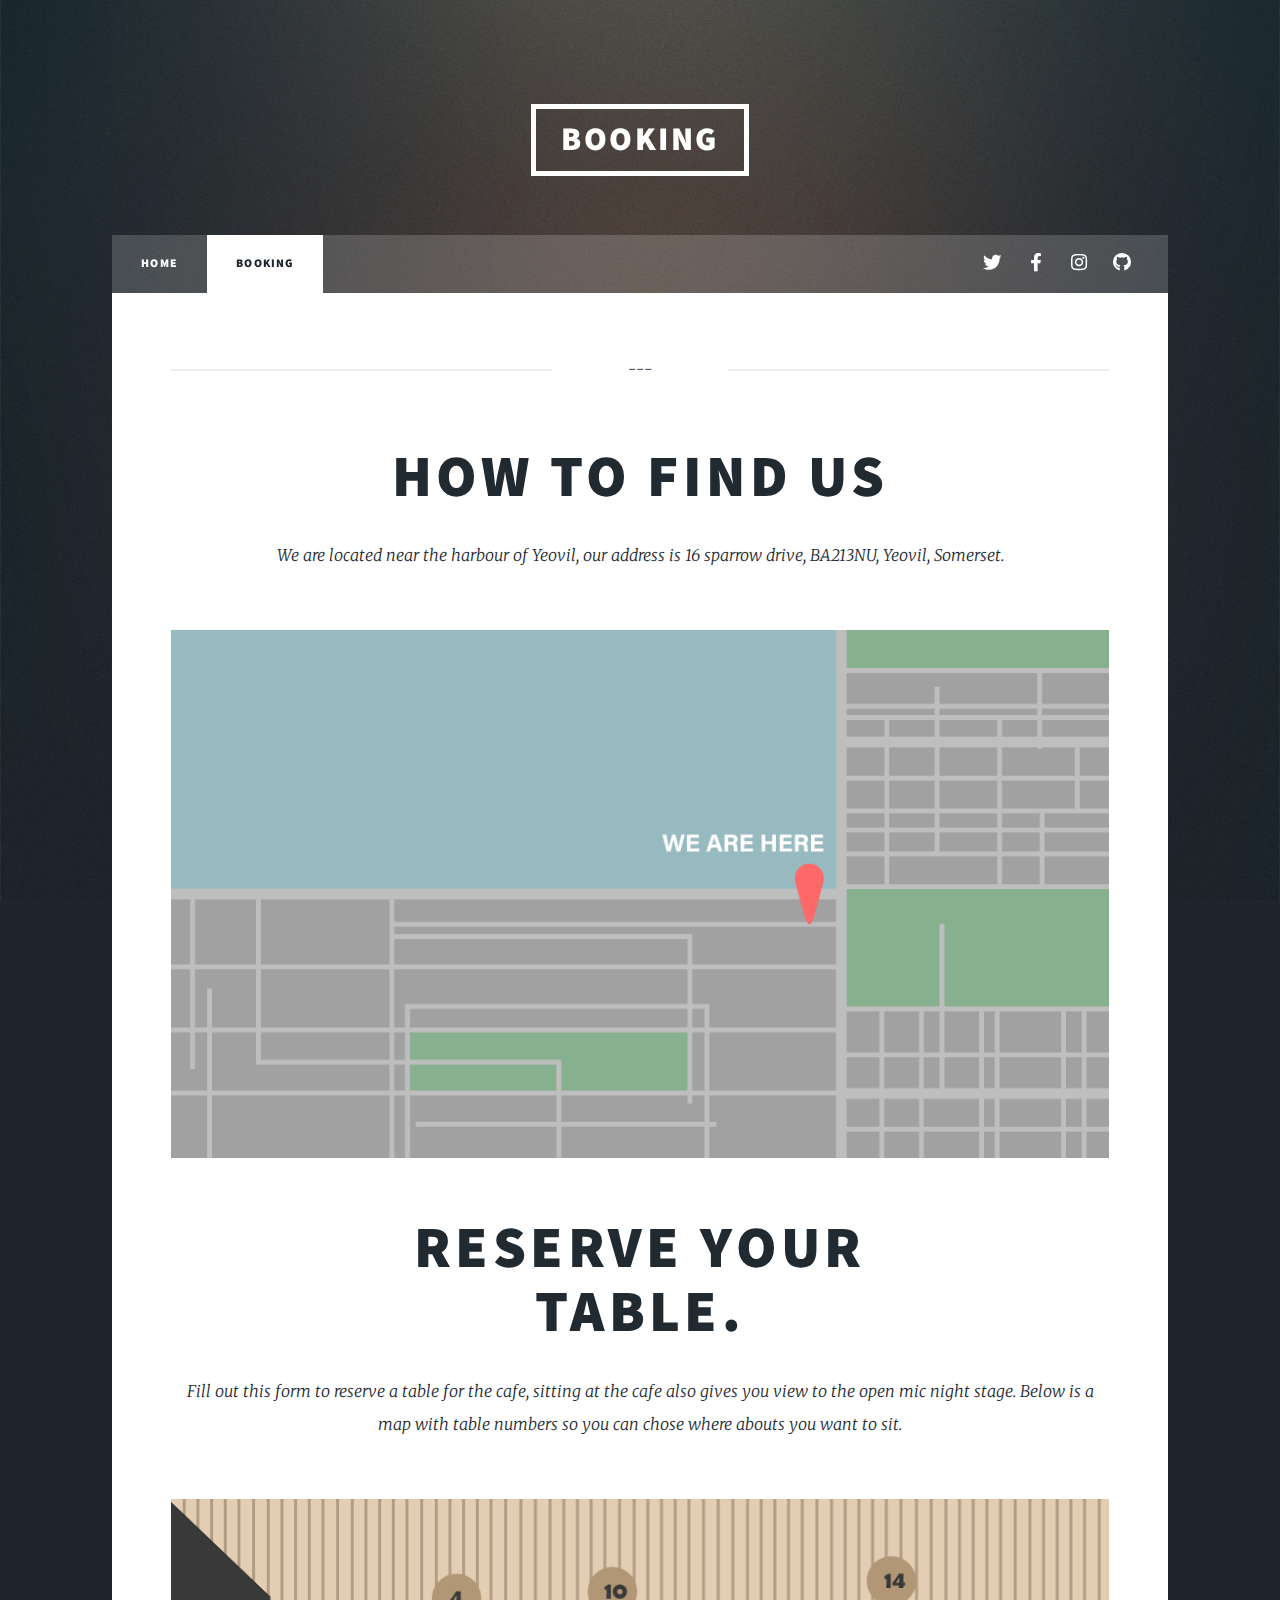
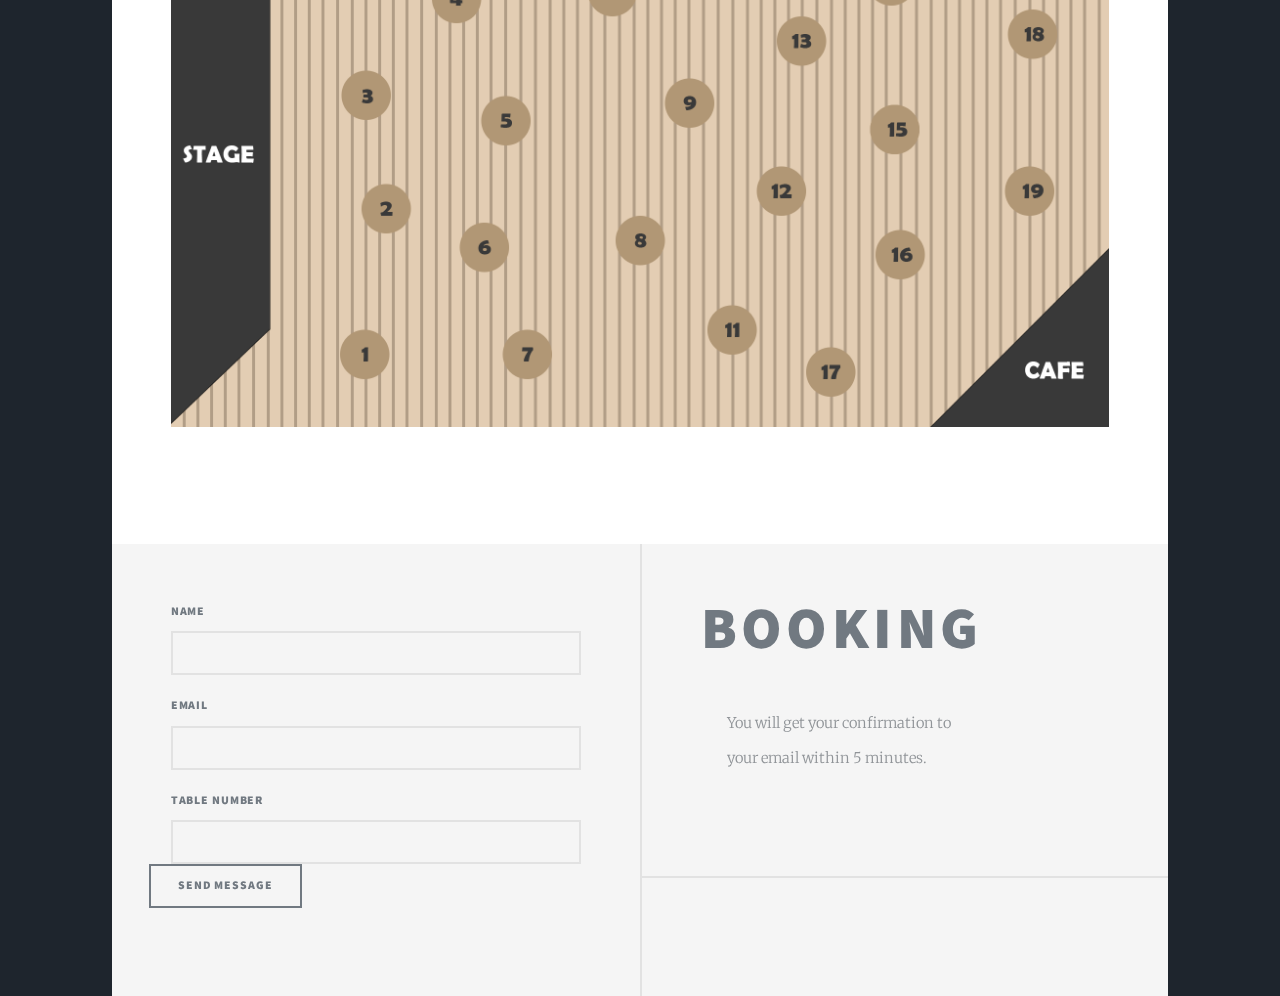
<file: html5up-massively/generic.html>
<!DOCTYPE HTML>
<!--
	Massively by HTML5 UP
	html5up.net | @ajlkn
	Free for personal and commercial use under the CCA 3.0 license (html5up.net/license)
-->
<html>
	<head>
		<title>Generic Page - Massively by HTML5 UP</title>
		<meta charset="utf-8" />
		<meta name="viewport" content="width=device-width, initial-scale=1, user-scalable=no" />
		<link rel="stylesheet" href="assets/css/main.css" />
		<noscript><link rel="stylesheet" href="assets/css/noscript.css" /></noscript>
	</head>
	<body class="is-preload">

		<!-- Wrapper -->
			<div id="wrapper">

				<!-- Header -->
					<header id="header">
						
						<a href="index.html" class="logo">Booking</a>
					</header>

				<!-- Nav -->
					<nav id="nav">
						<ul class="links">
							<li><a href="index.html">Home</a></li>
							<li class="active"><a href="generic.html">Booking</a></li>
							
						</ul>
						<ul class="icons">
							<li><a href="#" class="icon brands fa-twitter"><span class="label">Twitter</span></a></li>
							<li><a href="#" class="icon brands fa-facebook-f"><span class="label">Facebook</span></a></li>
							<li><a href="#" class="icon brands fa-instagram"><span class="label">Instagram</span></a></li>
							<li><a href="#" class="icon brands fa-github"><span class="label">GitHub</span></a></li>
						</ul>
					</nav>

				<!-- Main -->
					<div id="main">

						<!-- Post -->
							<section class="post">
								<header class="major">
									<span class="date">---</span>
									
									
									<h1>how to find us</h1>
									<p>We are located near the harbour of Yeovil, our address is 16 sparrow drive, BA213NU, Yeovil, Somerset.</p>
									<div class="image main"><img src="images/location.png" alt="" /></div>
									<h1>reserve your<br />
									table.</h1>
									<p>Fill out this form to reserve a table for the cafe, sitting at the cafe also gives you view to the open mic night stage. Below is a map with table numbers so you can chose where abouts you want to sit.</p>
								</header>
								<div class="image main"><img src="images/cafe-seating.png" alt="" /></div>
								
								
							</section>

					</div>

	

			</div>

			<footer id="footer">
				<section>
					<form method="post" action="#">
						<div class="fields">
							<div class="field">
								<label for="name">Name</label>
								<input type="text" name="name" id="name" />
							</div>
							<div class="field">
								<label for="email">Email</label>
								<input type="text" name="email" id="email" />
							</div>

							<div class="field">
								<label for="email">Table Number</label>
								<input type="text" name="email" id="email" />
							</div>
						
						
						<ul class="actions">
							<li><input type="submit" value="Send Message" /></li>
						</ul>
						
					</form>
					
				</section>
				
			
				<section class="split contact">
					<section class="alt">
						<h1>Booking</h1>
						
				
				</section>
				<p3 class = "move2">You will get your confirmation to <br>
					your email within 5 minutes.</p3>
				
					
				


				
				<section class="split contact">
					
		<!-- Scripts -->
			<script src="assets/js/jquery.min.js"></script>
			<script src="assets/js/jquery.scrollex.min.js"></script>
			<script src="assets/js/jquery.scrolly.min.js"></script>
			<script src="assets/js/browser.min.js"></script>
			<script src="assets/js/breakpoints.min.js"></script>
			<script src="assets/js/util.js"></script>
			<script src="assets/js/main.js"></script>

	</body>
</html>
</file>
<file: html5up-massively/assets/css/main.css>
@import url(fontawesome-all.min.css);
@import url("https://fonts.googleapis.com/css?family=Merriweather:300,700,300italic,700italic|Source+Sans+Pro:900");

/*
	Massively by HTML5 UP
	html5up.net | @ajlkn
	Free for personal and commercial use under the CCA 3.0 license (html5up.net/license)
*/

html, body, div, span, applet, object,
iframe, h1, h2, h3, h4, h5, h6, p, blockquote,
pre, a, abbr, acronym, address, big, cite,
code, del, dfn, em, img, ins, kbd, q, s, samp,
small, strike, strong, sub, sup, tt, var, b,
u, i, center, dl, dt, dd, ol, ul, li, fieldset,
form, label, legend, table, caption, tbody,
tfoot, thead, tr, th, td, article, aside,
canvas, details, embed, figure, figcaption,
footer, header, hgroup, menu, nav, output, ruby,
section, summary, time, mark, audio, video {
	margin: 0;
	padding: 0;
	border: 0;
	font-size: 100%;
	font: inherit;
	vertical-align: baseline;}

article, aside, details, figcaption, figure,
footer, header, hgroup, menu, nav, section {
	display: block;}

body {
	line-height: 1;
}

ol, ul {
	list-style: none;
}

blockquote, q {
	quotes: none;
}

	blockquote:before, blockquote:after, q:before, q:after {
		content: '';
		content: none;
	}

table {
	border-collapse: collapse;
	border-spacing: 0;
}

body {
	-webkit-text-size-adjust: none;
}

mark {
	background-color: transparent;
	color: inherit;
}

input::-moz-focus-inner {
	border: 0;
	padding: 0;
}

input, select, textarea {
	-moz-appearance: none;
	-webkit-appearance: none;
	-ms-appearance: none;
	appearance: none;
}

/* Basic */

	@-ms-viewport {
		width: device-width;
	}

	body {
		-ms-overflow-style: scrollbar;
	}

	@media screen and (max-width: 480px) {

		html, body {
			min-width: 320px;
		}

	}

	html {
		box-sizing: border-box;
	}

	*, *:before, *:after {
		box-sizing: inherit;
	}

	body {
		background-color: #1e252d;
	}

		body.is-preload *, body.is-preload *:before, body.is-preload *:after {
			-moz-animation: none !important;
			-webkit-animation: none !important;
			-ms-animation: none !important;
			animation: none !important;
			-moz-transition: none !important;
			-webkit-transition: none !important;
			-ms-transition: none !important;
			transition: none !important;
		}

/* Type */

	html {
		font-size: 16pt;
	}

		@media screen and (max-width: 1680px) {

			html {
				font-size: 12pt;
			}

		}

		@media screen and (max-width: 1280px) {

			html {
				font-size: 11pt;
			}

		}

		@media screen and (max-width: 360px) {

			html {
				font-size: 10pt;
			}

		}

	body {
		color: #212931;
	}

	body, input, select, textarea {
		font-family: "Merriweather", Georgia, serif;
		font-weight: 300;
		font-size: 1rem;
		line-height: 2.375;
	}

	a {
		-moz-transition: color 0.2s ease-in-out, background-color 0.2s ease-in-out, border-color 0.2s ease-in-out, box-shadow 0.2s ease-in-out;
		-webkit-transition: color 0.2s ease-in-out, background-color 0.2s ease-in-out, border-color 0.2s ease-in-out, box-shadow 0.2s ease-in-out;
		-ms-transition: color 0.2s ease-in-out, background-color 0.2s ease-in-out, border-color 0.2s ease-in-out, box-shadow 0.2s ease-in-out;
		transition: color 0.2s ease-in-out, background-color 0.2s ease-in-out, border-color 0.2s ease-in-out, box-shadow 0.2s ease-in-out;
		border-bottom: dotted 1px;
		text-decoration: none;
	}

		a:hover {
			border-bottom-color: transparent;
		}

	strong, b {
		font-weight: 600;
	}

	em, i {
		font-style: italic;
	}

	p {
		text-align: justify;
		margin: 0 0 2rem 0;
	}

	h1, h2, h3, h4, h5, h6 {
		font-family: "Source Sans Pro", Helvetica, sans-serif;
		font-weight: 900;
		line-height: 1.5;
		letter-spacing: 0.075em;
		text-transform: uppercase;
		margin: 0 0 1rem 0;
	}

		h1 a, h2 a, h3 a, h4 a, h5 a, h6 a {
			border-bottom: 0;
			color: inherit;
			text-decoration: none;
		}

	h1 {
		font-size: 4rem;
		line-height: 1.1;
		margin: 0 0 2rem 0;
	}

	h2 {
		font-size: 1.75rem;
		line-height: 1.3;
		margin: 0 0 1.5rem 0;
	}

	h3 {
		font-size: 1.25rem;
		margin: 0 0 1.5rem 0;
	}

	h4 {
		font-size: 1rem;
	}

	h5 {
		font-size: 0.9rem;
	}

	h6 {
		font-size: 0.8rem;
	}

	sub {
		font-size: 0.8rem;
		position: relative;
		top: 0.5rem;
	}

	sup {
		font-size: 0.8rem;
		position: relative;
		top: -0.5rem;
	}

	blockquote {
		border-left: solid 4px;
		font-style: italic;
		margin: 0 0 2rem 0;
		padding: 0.5rem 0 0.5rem 2rem;
	}

	code {
		border: solid 2px;
		font-family: "Courier New", monospace;
		font-size: 0.9rem;
		margin: 0 0.25rem;
		padding: 0.25rem 0.65rem;
	}

	pre {
		-webkit-overflow-scrolling: touch;
		font-family: "Courier New", monospace;
		font-size: 0.9rem;
		margin: 0 0 2rem 0;
	}

		pre code {
			display: block;
			line-height: 1.75;
			padding: 1rem 1.5rem;
			overflow-x: auto;
		}

	hr {
		border: 0;
		border-bottom: solid 2px;
		margin: 3rem 0;
	}

		hr.major {
			margin: 5rem 0;
		}

	.align-left {
		text-align: left;
	}

	.align-center {
		text-align: center;
	}

	.align-right {
		text-align: right;
	}

	input, select, textarea {
		color: #212931;
	}

	a {
		color: #212931;
		border-bottom-color: rgba(33, 41, 49, 0.5);
	}

		a:hover {
			border-bottom-color: transparent;
			color: #18bfef !important;
		}

	strong, b {
		color: #212931;
	}

	h1, h2, h3, h4, h5, h6 {
		color: #212931;
	}

	blockquote {
		border-left-color: #eeeeee;
	}

	code {
		background: rgba(220, 220, 220, 0.25);
		border-color: #eeeeee;
	}

	hr {
		border-bottom-color: #eeeeee;
	}

/* Row */

	.row {
		display: flex;
		flex-wrap: wrap;
		box-sizing: border-box;
		align-items: stretch;
	}

		.row > * {
			box-sizing: border-box;
		}

		.row.gtr-uniform > * > :last-child {
			margin-bottom: 0;
		}

		.row.aln-left {
			justify-content: flex-start;
		}

		.row.aln-center {
			justify-content: center;
		}

		.row.aln-right {
			justify-content: flex-end;
		}

		.row.aln-top {
			align-items: flex-start;
		}

		.row.aln-middle {
			align-items: center;
		}

		.row.aln-bottom {
			align-items: flex-end;
		}

		.row > .imp {
			order: -1;
		}

		.row > .col-1 {
			width: 8.33333%;
		}

		.row > .off-1 {
			margin-left: 8.33333%;
		}

		.row > .col-2 {
			width: 16.66667%;
		}

		.row > .off-2 {
			margin-left: 16.66667%;
		}

		.row > .col-3 {
			width: 25%;
		}

		.row > .off-3 {
			margin-left: 25%;
		}

		.row > .col-4 {
			width: 33.33333%;
		}

		.row > .off-4 {
			margin-left: 33.33333%;
		}

		.row > .col-5 {
			width: 41.66667%;
		}

		.row > .off-5 {
			margin-left: 41.66667%;
		}

		.row > .col-6 {
			width: 50%;
		}

		.row > .off-6 {
			margin-left: 50%;
		}

		.row > .col-7 {
			width: 58.33333%;
		}

		.row > .off-7 {
			margin-left: 58.33333%;
		}

		.row > .col-8 {
			width: 66.66667%;
		}

		.row > .off-8 {
			margin-left: 66.66667%;
		}

		.row > .col-9 {
			width: 75%;
		}

		.row > .off-9 {
			margin-left: 75%;
		}

		.row > .col-10 {
			width: 83.33333%;
		}

		.row > .off-10 {
			margin-left: 83.33333%;
		}

		.row > .col-11 {
			width: 91.66667%;
		}

		.row > .off-11 {
			margin-left: 91.66667%;
		}

		.row > .col-12 {
			width: 100%;
		}

		.row > .off-12 {
			margin-left: 100%;
		}

		.row.gtr-0 {
			margin-top: 0;
			margin-left: 0rem;
		}

			.row.gtr-0 > * {
				padding: 0 0 0 0rem;
			}

			.row.gtr-0.gtr-uniform {
				margin-top: 0rem;
			}

				.row.gtr-0.gtr-uniform > * {
					padding-top: 0rem;
				}

		.row.gtr-25 {
			margin-top: 0;
			margin-left: -0.375rem;
		}

			.row.gtr-25 > * {
				padding: 0 0 0 0.375rem;
			}

			.row.gtr-25.gtr-uniform {
				margin-top: -0.375rem;
			}

				.row.gtr-25.gtr-uniform > * {
					padding-top: 0.375rem;
				}

		.row.gtr-50 {
			margin-top: 0;
			margin-left: -0.75rem;
		}

			.row.gtr-50 > * {
				padding: 0 0 0 0.75rem;
			}

			.row.gtr-50.gtr-uniform {
				margin-top: -0.75rem;
			}

				.row.gtr-50.gtr-uniform > * {
					padding-top: 0.75rem;
				}

		.row {
			margin-top: 0;
			margin-left: -1.5rem;
		}

			.row > * {
				padding: 0 0 0 1.5rem;
			}

			.row.gtr-uniform {
				margin-top: -1.5rem;
			}

				.row.gtr-uniform > * {
					padding-top: 1.5rem;
				}

		.row.gtr-150 {
			margin-top: 0;
			margin-left: -2.25rem;
		}

			.row.gtr-150 > * {
				padding: 0 0 0 2.25rem;
			}

			.row.gtr-150.gtr-uniform {
				margin-top: -2.25rem;
			}

				.row.gtr-150.gtr-uniform > * {
					padding-top: 2.25rem;
				}

		.row.gtr-200 {
			margin-top: 0;
			margin-left: -3rem;
		}

			.row.gtr-200 > * {
				padding: 0 0 0 3rem;
			}

			.row.gtr-200.gtr-uniform {
				margin-top: -3rem;
			}

				.row.gtr-200.gtr-uniform > * {
					padding-top: 3rem;
				}

		@media screen and (max-width: 1680px) {

			.row {
				display: flex;
				flex-wrap: wrap;
				box-sizing: border-box;
				align-items: stretch;
			}

				.row > * {
					box-sizing: border-box;
				}

				.row.gtr-uniform > * > :last-child {
					margin-bottom: 0;
				}

				.row.aln-left {
					justify-content: flex-start;
				}

				.row.aln-center {
					justify-content: center;
				}

				.row.aln-right {
					justify-content: flex-end;
				}

				.row.aln-top {
					align-items: flex-start;
				}

				.row.aln-middle {
					align-items: center;
				}

				.row.aln-bottom {
					align-items: flex-end;
				}

				.row > .imp-xlarge {
					order: -1;
				}

				.row > .col-1-xlarge {
					width: 8.33333%;
				}

				.row > .off-1-xlarge {
					margin-left: 8.33333%;
				}

				.row > .col-2-xlarge {
					width: 16.66667%;
				}

				.row > .off-2-xlarge {
					margin-left: 16.66667%;
				}

				.row > .col-3-xlarge {
					width: 25%;
				}

				.row > .off-3-xlarge {
					margin-left: 25%;
				}

				.row > .col-4-xlarge {
					width: 33.33333%;
				}

				.row > .off-4-xlarge {
					margin-left: 33.33333%;
				}

				.row > .col-5-xlarge {
					width: 41.66667%;
				}

				.row > .off-5-xlarge {
					margin-left: 41.66667%;
				}

				.row > .col-6-xlarge {
					width: 50%;
				}

				.row > .off-6-xlarge {
					margin-left: 50%;
				}

				.row > .col-7-xlarge {
					width: 58.33333%;
				}

				.row > .off-7-xlarge {
					margin-left: 58.33333%;
				}

				.row > .col-8-xlarge {
					width: 66.66667%;
				}

				.row > .off-8-xlarge {
					margin-left: 66.66667%;
				}

				.row > .col-9-xlarge {
					width: 75%;
				}

				.row > .off-9-xlarge {
					margin-left: 75%;
				}

				.row > .col-10-xlarge {
					width: 83.33333%;
				}

				.row > .off-10-xlarge {
					margin-left: 83.33333%;
				}

				.row > .col-11-xlarge {
					width: 91.66667%;
				}

				.row > .off-11-xlarge {
					margin-left: 91.66667%;
				}

				.row > .col-12-xlarge {
					width: 100%;
				}

				.row > .off-12-xlarge {
					margin-left: 100%;
				}

				.row.gtr-0 {
					margin-top: 0;
					margin-left: 0rem;
				}

					.row.gtr-0 > * {
						padding: 0 0 0 0rem;
					}

					.row.gtr-0.gtr-uniform {
						margin-top: 0rem;
					}

						.row.gtr-0.gtr-uniform > * {
							padding-top: 0rem;
						}

				.row.gtr-25 {
					margin-top: 0;
					margin-left: -0.375rem;
				}

					.row.gtr-25 > * {
						padding: 0 0 0 0.375rem;
					}

					.row.gtr-25.gtr-uniform {
						margin-top: -0.375rem;
					}

						.row.gtr-25.gtr-uniform > * {
							padding-top: 0.375rem;
						}

				.row.gtr-50 {
					margin-top: 0;
					margin-left: -0.75rem;
				}

					.row.gtr-50 > * {
						padding: 0 0 0 0.75rem;
					}

					.row.gtr-50.gtr-uniform {
						margin-top: -0.75rem;
					}

						.row.gtr-50.gtr-uniform > * {
							padding-top: 0.75rem;
						}

				.row {
					margin-top: 0;
					margin-left: -1.5rem;
				}

					.row > * {
						padding: 0 0 0 1.5rem;
					}

					.row.gtr-uniform {
						margin-top: -1.5rem;
					}

						.row.gtr-uniform > * {
							padding-top: 1.5rem;
						}

				.row.gtr-150 {
					margin-top: 0;
					margin-left: -2.25rem;
				}

					.row.gtr-150 > * {
						padding: 0 0 0 2.25rem;
					}

					.row.gtr-150.gtr-uniform {
						margin-top: -2.25rem;
					}

						.row.gtr-150.gtr-uniform > * {
							padding-top: 2.25rem;
						}

				.row.gtr-200 {
					margin-top: 0;
					margin-left: -3rem;
				}

					.row.gtr-200 > * {
						padding: 0 0 0 3rem;
					}

					.row.gtr-200.gtr-uniform {
						margin-top: -3rem;
					}

						.row.gtr-200.gtr-uniform > * {
							padding-top: 3rem;
						}

		}

		@media screen and (max-width: 1280px) {

			.row {
				display: flex;
				flex-wrap: wrap;
				box-sizing: border-box;
				align-items: stretch;
			}

				.row > * {
					box-sizing: border-box;
				}

				.row.gtr-uniform > * > :last-child {
					margin-bottom: 0;
				}

				.row.aln-left {
					justify-content: flex-start;
				}

				.row.aln-center {
					justify-content: center;
				}

				.row.aln-right {
					justify-content: flex-end;
				}

				.row.aln-top {
					align-items: flex-start;
				}

				.row.aln-middle {
					align-items: center;
				}

				.row.aln-bottom {
					align-items: flex-end;
				}

				.row > .imp-large {
					order: -1;
				}

				.row > .col-1-large {
					width: 8.33333%;
				}

				.row > .off-1-large {
					margin-left: 8.33333%;
				}

				.row > .col-2-large {
					width: 16.66667%;
				}

				.row > .off-2-large {
					margin-left: 16.66667%;
				}

				.row > .col-3-large {
					width: 25%;
				}

				.row > .off-3-large {
					margin-left: 25%;
				}

				.row > .col-4-large {
					width: 33.33333%;
				}

				.row > .off-4-large {
					margin-left: 33.33333%;
				}

				.row > .col-5-large {
					width: 41.66667%;
				}

				.row > .off-5-large {
					margin-left: 41.66667%;
				}

				.row > .col-6-large {
					width: 50%;
				}

				.row > .off-6-large {
					margin-left: 50%;
				}

				.row > .col-7-large {
					width: 58.33333%;
				}

				.row > .off-7-large {
					margin-left: 58.33333%;
				}

				.row > .col-8-large {
					width: 66.66667%;
				}

				.row > .off-8-large {
					margin-left: 66.66667%;
				}

				.row > .col-9-large {
					width: 75%;
				}

				.row > .off-9-large {
					margin-left: 75%;
				}

				.row > .col-10-large {
					width: 83.33333%;
				}

				.row > .off-10-large {
					margin-left: 83.33333%;
				}

				.row > .col-11-large {
					width: 91.66667%;
				}

				.row > .off-11-large {
					margin-left: 91.66667%;
				}

				.row > .col-12-large {
					width: 100%;
				}

				.row > .off-12-large {
					margin-left: 100%;
				}

				.row.gtr-0 {
					margin-top: 0;
					margin-left: 0rem;
				}

					.row.gtr-0 > * {
						padding: 0 0 0 0rem;
					}

					.row.gtr-0.gtr-uniform {
						margin-top: 0rem;
					}

						.row.gtr-0.gtr-uniform > * {
							padding-top: 0rem;
						}

				.row.gtr-25 {
					margin-top: 0;
					margin-left: -0.375rem;
				}

					.row.gtr-25 > * {
						padding: 0 0 0 0.375rem;
					}

					.row.gtr-25.gtr-uniform {
						margin-top: -0.375rem;
					}

						.row.gtr-25.gtr-uniform > * {
							padding-top: 0.375rem;
						}

				.row.gtr-50 {
					margin-top: 0;
					margin-left: -0.75rem;
				}

					.row.gtr-50 > * {
						padding: 0 0 0 0.75rem;
					}

					.row.gtr-50.gtr-uniform {
						margin-top: -0.75rem;
					}

						.row.gtr-50.gtr-uniform > * {
							padding-top: 0.75rem;
						}

				.row {
					margin-top: 0;
					margin-left: -1.5rem;
				}

					.row > * {
						padding: 0 0 0 1.5rem;
					}

					.row.gtr-uniform {
						margin-top: -1.5rem;
					}

						.row.gtr-uniform > * {
							padding-top: 1.5rem;
						}

				.row.gtr-150 {
					margin-top: 0;
					margin-left: -2.25rem;
				}

					.row.gtr-150 > * {
						padding: 0 0 0 2.25rem;
					}

					.row.gtr-150.gtr-uniform {
						margin-top: -2.25rem;
					}

						.row.gtr-150.gtr-uniform > * {
							padding-top: 2.25rem;
						}

				.row.gtr-200 {
					margin-top: 0;
					margin-left: -3rem;
				}

					.row.gtr-200 > * {
						padding: 0 0 0 3rem;
					}

					.row.gtr-200.gtr-uniform {
						margin-top: -3rem;
					}

						.row.gtr-200.gtr-uniform > * {
							padding-top: 3rem;
						}

		}

		@media screen and (max-width: 980px) {

			.row {
				display: flex;
				flex-wrap: wrap;
				box-sizing: border-box;
				align-items: stretch;
			}

				.row > * {
					box-sizing: border-box;
				}

				.row.gtr-uniform > * > :last-child {
					margin-bottom: 0;
				}

				.row.aln-left {
					justify-content: flex-start;
				}

				.row.aln-center {
					justify-content: center;
				}

				.row.aln-right {
					justify-content: flex-end;
				}

				.row.aln-top {
					align-items: flex-start;
				}

				.row.aln-middle {
					align-items: center;
				}

				.row.aln-bottom {
					align-items: flex-end;
				}

				.row > .imp-medium {
					order: -1;
				}

				.row > .col-1-medium {
					width: 8.33333%;
				}

				.row > .off-1-medium {
					margin-left: 8.33333%;
				}

				.row > .col-2-medium {
					width: 16.66667%;
				}

				.row > .off-2-medium {
					margin-left: 16.66667%;
				}

				.row > .col-3-medium {
					width: 25%;
				}

				.row > .off-3-medium {
					margin-left: 25%;
				}

				.row > .col-4-medium {
					width: 33.33333%;
				}

				.row > .off-4-medium {
					margin-left: 33.33333%;
				}

				.row > .col-5-medium {
					width: 41.66667%;
				}

				.row > .off-5-medium {
					margin-left: 41.66667%;
				}

				.row > .col-6-medium {
					width: 50%;
				}

				.row > .off-6-medium {
					margin-left: 50%;
				}

				.row > .col-7-medium {
					width: 58.33333%;
				}

				.row > .off-7-medium {
					margin-left: 58.33333%;
				}

				.row > .col-8-medium {
					width: 66.66667%;
				}

				.row > .off-8-medium {
					margin-left: 66.66667%;
				}

				.row > .col-9-medium {
					width: 75%;
				}

				.row > .off-9-medium {
					margin-left: 75%;
				}

				.row > .col-10-medium {
					width: 83.33333%;
				}

				.row > .off-10-medium {
					margin-left: 83.33333%;
				}

				.row > .col-11-medium {
					width: 91.66667%;
				}

				.row > .off-11-medium {
					margin-left: 91.66667%;
				}

				.row > .col-12-medium {
					width: 100%;
				}

				.row > .off-12-medium {
					margin-left: 100%;
				}

				.row.gtr-0 {
					margin-top: 0;
					margin-left: 0rem;
				}

					.row.gtr-0 > * {
						padding: 0 0 0 0rem;
					}

					.row.gtr-0.gtr-uniform {
						margin-top: 0rem;
					}

						.row.gtr-0.gtr-uniform > * {
							padding-top: 0rem;
						}

				.row.gtr-25 {
					margin-top: 0;
					margin-left: -0.375rem;
				}

					.row.gtr-25 > * {
						padding: 0 0 0 0.375rem;
					}

					.row.gtr-25.gtr-uniform {
						margin-top: -0.375rem;
					}

						.row.gtr-25.gtr-uniform > * {
							padding-top: 0.375rem;
						}

				.row.gtr-50 {
					margin-top: 0;
					margin-left: -0.75rem;
				}

					.row.gtr-50 > * {
						padding: 0 0 0 0.75rem;
					}

					.row.gtr-50.gtr-uniform {
						margin-top: -0.75rem;
					}

						.row.gtr-50.gtr-uniform > * {
							padding-top: 0.75rem;
						}

				.row {
					margin-top: 0;
					margin-left: -1.5rem;
				}

					.row > * {
						padding: 0 0 0 1.5rem;
					}

					.row.gtr-uniform {
						margin-top: -1.5rem;
					}

						.row.gtr-uniform > * {
							padding-top: 1.5rem;
						}

				.row.gtr-150 {
					margin-top: 0;
					margin-left: -2.25rem;
				}

					.row.gtr-150 > * {
						padding: 0 0 0 2.25rem;
					}

					.row.gtr-150.gtr-uniform {
						margin-top: -2.25rem;
					}

						.row.gtr-150.gtr-uniform > * {
							padding-top: 2.25rem;
						}

				.row.gtr-200 {
					margin-top: 0;
					margin-left: -3rem;
				}

					.row.gtr-200 > * {
						padding: 0 0 0 3rem;
					}

					.row.gtr-200.gtr-uniform {
						margin-top: -3rem;
					}

						.row.gtr-200.gtr-uniform > * {
							padding-top: 3rem;
						}

		}

		@media screen and (max-width: 736px) {

			.row {
				display: flex;
				flex-wrap: wrap;
				box-sizing: border-box;
				align-items: stretch;
			}

				.row > * {
					box-sizing: border-box;
				}

				.row.gtr-uniform > * > :last-child {
					margin-bottom: 0;
				}

				.row.aln-left {
					justify-content: flex-start;
				}

				.row.aln-center {
					justify-content: center;
				}

				.row.aln-right {
					justify-content: flex-end;
				}

				.row.aln-top {
					align-items: flex-start;
				}

				.row.aln-middle {
					align-items: center;
				}

				.row.aln-bottom {
					align-items: flex-end;
				}

				.row > .imp-small {
					order: -1;
				}

				.row > .col-1-small {
					width: 8.33333%;
				}

				.row > .off-1-small {
					margin-left: 8.33333%;
				}

				.row > .col-2-small {
					width: 16.66667%;
				}

				.row > .off-2-small {
					margin-left: 16.66667%;
				}

				.row > .col-3-small {
					width: 25%;
				}

				.row > .off-3-small {
					margin-left: 25%;
				}

				.row > .col-4-small {
					width: 33.33333%;
				}

				.row > .off-4-small {
					margin-left: 33.33333%;
				}

				.row > .col-5-small {
					width: 41.66667%;
				}

				.row > .off-5-small {
					margin-left: 41.66667%;
				}

				.row > .col-6-small {
					width: 50%;
				}

				.row > .off-6-small {
					margin-left: 50%;
				}

				.row > .col-7-small {
					width: 58.33333%;
				}

				.row > .off-7-small {
					margin-left: 58.33333%;
				}

				.row > .col-8-small {
					width: 66.66667%;
				}

				.row > .off-8-small {
					margin-left: 66.66667%;
				}

				.row > .col-9-small {
					width: 75%;
				}

				.row > .off-9-small {
					margin-left: 75%;
				}

				.row > .col-10-small {
					width: 83.33333%;
				}

				.row > .off-10-small {
					margin-left: 83.33333%;
				}

				.row > .col-11-small {
					width: 91.66667%;
				}

				.row > .off-11-small {
					margin-left: 91.66667%;
				}

				.row > .col-12-small {
					width: 100%;
				}

				.row > .off-12-small {
					margin-left: 100%;
				}

				.row.gtr-0 {
					margin-top: 0;
					margin-left: 0rem;
				}

					.row.gtr-0 > * {
						padding: 0 0 0 0rem;
					}

					.row.gtr-0.gtr-uniform {
						margin-top: 0rem;
					}

						.row.gtr-0.gtr-uniform > * {
							padding-top: 0rem;
						}

				.row.gtr-25 {
					margin-top: 0;
					margin-left: -0.375rem;
				}

					.row.gtr-25 > * {
						padding: 0 0 0 0.375rem;
					}

					.row.gtr-25.gtr-uniform {
						margin-top: -0.375rem;
					}

						.row.gtr-25.gtr-uniform > * {
							padding-top: 0.375rem;
						}

				.row.gtr-50 {
					margin-top: 0;
					margin-left: -0.75rem;
				}

					.row.gtr-50 > * {
						padding: 0 0 0 0.75rem;
					}

					.row.gtr-50.gtr-uniform {
						margin-top: -0.75rem;
					}

						.row.gtr-50.gtr-uniform > * {
							padding-top: 0.75rem;
						}

				.row {
					margin-top: 0;
					margin-left: -1.5rem;
				}

					.row > * {
						padding: 0 0 0 1.5rem;
					}

					.row.gtr-uniform {
						margin-top: -1.5rem;
					}

						.row.gtr-uniform > * {
							padding-top: 1.5rem;
						}

				.row.gtr-150 {
					margin-top: 0;
					margin-left: -2.25rem;
				}

					.row.gtr-150 > * {
						padding: 0 0 0 2.25rem;
					}

					.row.gtr-150.gtr-uniform {
						margin-top: -2.25rem;
					}

						.row.gtr-150.gtr-uniform > * {
							padding-top: 2.25rem;
						}

				.row.gtr-200 {
					margin-top: 0;
					margin-left: -3rem;
				}

					.row.gtr-200 > * {
						padding: 0 0 0 3rem;
					}

					.row.gtr-200.gtr-uniform {
						margin-top: -3rem;
					}

						.row.gtr-200.gtr-uniform > * {
							padding-top: 3rem;
						}

		}

		@media screen and (max-width: 480px) {

			.row {
				display: flex;
				flex-wrap: wrap;
				box-sizing: border-box;
				align-items: stretch;
			}

				.row > * {
					box-sizing: border-box;
				}

				.row.gtr-uniform > * > :last-child {
					margin-bottom: 0;
				}

				.row.aln-left {
					justify-content: flex-start;
				}

				.row.aln-center {
					justify-content: center;
				}

				.row.aln-right {
					justify-content: flex-end;
				}

				.row.aln-top {
					align-items: flex-start;
				}

				.row.aln-middle {
					align-items: center;
				}

				.row.aln-bottom {
					align-items: flex-end;
				}

				.row > .imp-xsmall {
					order: -1;
				}

				.row > .col-1-xsmall {
					width: 8.33333%;
				}

				.row > .off-1-xsmall {
					margin-left: 8.33333%;
				}

				.row > .col-2-xsmall {
					width: 16.66667%;
				}

				.row > .off-2-xsmall {
					margin-left: 16.66667%;
				}

				.row > .col-3-xsmall {
					width: 25%;
				}

				.row > .off-3-xsmall {
					margin-left: 25%;
				}

				.row > .col-4-xsmall {
					width: 33.33333%;
				}

				.row > .off-4-xsmall {
					margin-left: 33.33333%;
				}

				.row > .col-5-xsmall {
					width: 41.66667%;
				}

				.row > .off-5-xsmall {
					margin-left: 41.66667%;
				}

				.row > .col-6-xsmall {
					width: 50%;
				}

				.row > .off-6-xsmall {
					margin-left: 50%;
				}

				.row > .col-7-xsmall {
					width: 58.33333%;
				}

				.row > .off-7-xsmall {
					margin-left: 58.33333%;
				}

				.row > .col-8-xsmall {
					width: 66.66667%;
				}

				.row > .off-8-xsmall {
					margin-left: 66.66667%;
				}

				.row > .col-9-xsmall {
					width: 75%;
				}

				.row > .off-9-xsmall {
					margin-left: 75%;
				}

				.row > .col-10-xsmall {
					width: 83.33333%;
				}

				.row > .off-10-xsmall {
					margin-left: 83.33333%;
				}

				.row > .col-11-xsmall {
					width: 91.66667%;
				}

				.row > .off-11-xsmall {
					margin-left: 91.66667%;
				}

				.row > .col-12-xsmall {
					width: 100%;
				}

				.row > .off-12-xsmall {
					margin-left: 100%;
				}

				.row.gtr-0 {
					margin-top: 0;
					margin-left: 0rem;
				}

					.row.gtr-0 > * {
						padding: 0 0 0 0rem;
					}

					.row.gtr-0.gtr-uniform {
						margin-top: 0rem;
					}

						.row.gtr-0.gtr-uniform > * {
							padding-top: 0rem;
						}

				.row.gtr-25 {
					margin-top: 0;
					margin-left: -0.375rem;
				}

					.row.gtr-25 > * {
						padding: 0 0 0 0.375rem;
					}

					.row.gtr-25.gtr-uniform {
						margin-top: -0.375rem;
					}

						.row.gtr-25.gtr-uniform > * {
							padding-top: 0.375rem;
						}

				.row.gtr-50 {
					margin-top: 0;
					margin-left: -0.75rem;
				}

					.row.gtr-50 > * {
						padding: 0 0 0 0.75rem;
					}

					.row.gtr-50.gtr-uniform {
						margin-top: -0.75rem;
					}

						.row.gtr-50.gtr-uniform > * {
							padding-top: 0.75rem;
						}

				.row {
					margin-top: 0;
					margin-left: -1.5rem;
				}

					.row > * {
						padding: 0 0 0 1.5rem;
					}

					.row.gtr-uniform {
						margin-top: -1.5rem;
					}

						.row.gtr-uniform > * {
							padding-top: 1.5rem;
						}

				.row.gtr-150 {
					margin-top: 0;
					margin-left: -2.25rem;
				}

					.row.gtr-150 > * {
						padding: 0 0 0 2.25rem;
					}

					.row.gtr-150.gtr-uniform {
						margin-top: -2.25rem;
					}

						.row.gtr-150.gtr-uniform > * {
							padding-top: 2.25rem;
						}

				.row.gtr-200 {
					margin-top: 0;
					margin-left: -3rem;
				}

					.row.gtr-200 > * {
						padding: 0 0 0 3rem;
					}

					.row.gtr-200.gtr-uniform {
						margin-top: -3rem;
					}

						.row.gtr-200.gtr-uniform > * {
							padding-top: 3rem;
						}

		}

		@media screen and (max-width: 360px) {

			.row {
				display: flex;
				flex-wrap: wrap;
				box-sizing: border-box;
				align-items: stretch;
			}

				.row > * {
					box-sizing: border-box;
				}

				.row.gtr-uniform > * > :last-child {
					margin-bottom: 0;
				}

				.row.aln-left {
					justify-content: flex-start;
				}

				.row.aln-center {
					justify-content: center;
				}

				.row.aln-right {
					justify-content: flex-end;
				}

				.row.aln-top {
					align-items: flex-start;
				}

				.row.aln-middle {
					align-items: center;
				}

				.row.aln-bottom {
					align-items: flex-end;
				}

				.row > .imp-xxsmall {
					order: -1;
				}

				.row > .col-1-xxsmall {
					width: 8.33333%;
				}

				.row > .off-1-xxsmall {
					margin-left: 8.33333%;
				}

				.row > .col-2-xxsmall {
					width: 16.66667%;
				}

				.row > .off-2-xxsmall {
					margin-left: 16.66667%;
				}

				.row > .col-3-xxsmall {
					width: 25%;
				}

				.row > .off-3-xxsmall {
					margin-left: 25%;
				}

				.row > .col-4-xxsmall {
					width: 33.33333%;
				}

				.row > .off-4-xxsmall {
					margin-left: 33.33333%;
				}

				.row > .col-5-xxsmall {
					width: 41.66667%;
				}

				.row > .off-5-xxsmall {
					margin-left: 41.66667%;
				}

				.row > .col-6-xxsmall {
					width: 50%;
				}

				.row > .off-6-xxsmall {
					margin-left: 50%;
				}

				.row > .col-7-xxsmall {
					width: 58.33333%;
				}

				.row > .off-7-xxsmall {
					margin-left: 58.33333%;
				}

				.row > .col-8-xxsmall {
					width: 66.66667%;
				}

				.row > .off-8-xxsmall {
					margin-left: 66.66667%;
				}

				.row > .col-9-xxsmall {
					width: 75%;
				}

				.row > .off-9-xxsmall {
					margin-left: 75%;
				}

				.row > .col-10-xxsmall {
					width: 83.33333%;
				}

				.row > .off-10-xxsmall {
					margin-left: 83.33333%;
				}

				.row > .col-11-xxsmall {
					width: 91.66667%;
				}

				.row > .off-11-xxsmall {
					margin-left: 91.66667%;
				}

				.row > .col-12-xxsmall {
					width: 100%;
				}

				.row > .off-12-xxsmall {
					margin-left: 100%;
				}

				.row.gtr-0 {
					margin-top: 0;
					margin-left: 0rem;
				}

					.row.gtr-0 > * {
						padding: 0 0 0 0rem;
					}

					.row.gtr-0.gtr-uniform {
						margin-top: 0rem;
					}

						.row.gtr-0.gtr-uniform > * {
							padding-top: 0rem;
						}

				.row.gtr-25 {
					margin-top: 0;
					margin-left: -0.375rem;
				}

					.row.gtr-25 > * {
						padding: 0 0 0 0.375rem;
					}

					.row.gtr-25.gtr-uniform {
						margin-top: -0.375rem;
					}

						.row.gtr-25.gtr-uniform > * {
							padding-top: 0.375rem;
						}

				.row.gtr-50 {
					margin-top: 0;
					margin-left: -0.75rem;
				}

					.row.gtr-50 > * {
						padding: 0 0 0 0.75rem;
					}

					.row.gtr-50.gtr-uniform {
						margin-top: -0.75rem;
					}

						.row.gtr-50.gtr-uniform > * {
							padding-top: 0.75rem;
						}

				.row {
					margin-top: 0;
					margin-left: -1.5rem;
				}

					.row > * {
						padding: 0 0 0 1.5rem;
					}

					.row.gtr-uniform {
						margin-top: -1.5rem;
					}

						.row.gtr-uniform > * {
							padding-top: 1.5rem;
						}

				.row.gtr-150 {
					margin-top: 0;
					margin-left: -2.25rem;
				}

					.row.gtr-150 > * {
						padding: 0 0 0 2.25rem;
					}

					.row.gtr-150.gtr-uniform {
						margin-top: -2.25rem;
					}

						.row.gtr-150.gtr-uniform > * {
							padding-top: 2.25rem;
						}

				.row.gtr-200 {
					margin-top: 0;
					margin-left: -3rem;
				}

					.row.gtr-200 > * {
						padding: 0 0 0 3rem;
					}

					.row.gtr-200.gtr-uniform {
						margin-top: -3rem;
					}

						.row.gtr-200.gtr-uniform > * {
							padding-top: 3rem;
						}

		}

/* Box */

	.box {
		border: solid 2px;
		margin-bottom: 2rem;
		padding: 1.5rem;
	}

		.box > :last-child,
		.box > :last-child > :last-child,
		.box > :last-child > :last-child > :last-child {
			margin-bottom: 0;
		}

		.box.alt {
			border: 0;
			border-radius: 0;
			padding: 0;
		}

	.box {
		border-color: #eeeeee;
	}

/* Button */

	input[type="submit"],
	input[type="reset"],
	input[type="button"],
	button,
	.button {
		-moz-appearance: none;
		-webkit-appearance: none;
		-ms-appearance: none;
		appearance: none;
		-moz-transition: background-color 0.2s ease-in-out, box-shadow 0.2s ease-in-out, color 0.2s ease-in-out;
		-webkit-transition: background-color 0.2s ease-in-out, box-shadow 0.2s ease-in-out, color 0.2s ease-in-out;
		-ms-transition: background-color 0.2s ease-in-out, box-shadow 0.2s ease-in-out, color 0.2s ease-in-out;
		transition: background-color 0.2s ease-in-out, box-shadow 0.2s ease-in-out, color 0.2s ease-in-out;
		border: 0;
		border-radius: 0;
		cursor: pointer;
		display: inline-block;
		font-family: "Source Sans Pro", Helvetica, sans-serif;
		font-size: 0.8rem;
		font-weight: 900;
		letter-spacing: 0.075em;
		height: 3rem;
		line-height: 3rem;
		padding: 0 2rem;
		text-align: center;
		text-decoration: none;
		text-transform: uppercase;
		white-space: nowrap;
	}

		input[type="submit"].icon:before,
		input[type="reset"].icon:before,
		input[type="button"].icon:before,
		button.icon:before,
		.button.icon:before {
			margin-right: 0.5rem;
		}

		input[type="submit"].icon.solo,
		input[type="reset"].icon.solo,
		input[type="button"].icon.solo,
		button.icon.solo,
		.button.icon.solo {
			position: relative;
			width: 4rem;
			height: 4rem;
			line-height: 4rem;
			border-radius: 4rem;
			text-indent: 4rem;
			overflow: hidden;
			padding: 0;
			white-space: nowrap;
		}

			input[type="submit"].icon.solo:before,
			input[type="reset"].icon.solo:before,
			input[type="button"].icon.solo:before,
			button.icon.solo:before,
			.button.icon.solo:before {
				position: absolute;
				display: block;
				top: 0;
				left: 0;
				width: inherit;
				height: inherit;
				line-height: inherit;
				font-size: 1.25rem;
				margin-right: 0;
				text-align: center;
				text-indent: 0;
			}

		input[type="submit"].fit,
		input[type="reset"].fit,
		input[type="button"].fit,
		button.fit,
		.button.fit {
			width: 100%;
		}

		input[type="submit"].small,
		input[type="reset"].small,
		input[type="button"].small,
		button.small,
		.button.small {
			font-size: 0.7rem;
			height: 2.5rem;
			line-height: 2.5rem;
			padding: 0 1.5rem;
		}

		input[type="submit"].large,
		input[type="reset"].large,
		input[type="button"].large,
		button.large,
		.button.large {
			font-size: 0.9rem;
			height: 3.5rem;
			line-height: 3.5rem;
			padding: 0 2.75rem;
		}

		@media screen and (max-width: 980px) {

			input[type="submit"],
			input[type="reset"],
			input[type="button"],
			button,
			.button {
				font-size: 0.9rem;
				height: 3.25rem;
				line-height: 3.25rem;
			}

				input[type="submit"].large,
				input[type="reset"].large,
				input[type="button"].large,
				button.large,
				.button.large {
					font-size: 1rem;
					height: 3.75rem;
					line-height: 3.75rem;
				}

		}

		input[type="submit"].disabled, input[type="submit"]:disabled,
		input[type="reset"].disabled,
		input[type="reset"]:disabled,
		input[type="button"].disabled,
		input[type="button"]:disabled,
		button.disabled,
		button:disabled,
		.button.disabled,
		.button:disabled {
			pointer-events: none;
			opacity: 0.25;
		}

	input[type="submit"],
	input[type="reset"],
	input[type="button"],
	button,
	.button {
		background-color: transparent;
		box-shadow: inset 0 0 0 2px #212931;
		color: #212931 !important;
	}

		input[type="submit"]:hover,
		input[type="reset"]:hover,
		input[type="button"]:hover,
		button:hover,
		.button:hover {
			box-shadow: inset 0 0 0 2px #18bfef;
			color: #18bfef !important;
		}

		input[type="submit"].primary,
		input[type="reset"].primary,
		input[type="button"].primary,
		button.primary,
		.button.primary {
			background-color: #212931;
			box-shadow: none;
			color: #ffffff !important;
		}

			input[type="submit"].primary:hover,
			input[type="reset"].primary:hover,
			input[type="button"].primary:hover,
			button.primary:hover,
			.button.primary:hover {
				background-color: #18bfef;
			}

/* Form */

	form {
		margin: 0 0 2rem 0;
	}

		form > :last-child {
			margin-bottom: 0;
		}

		form > .fields {
			display: -moz-flex;
			display: -webkit-flex;
			display: -ms-flex;
			display: flex;
			-moz-flex-wrap: wrap;
			-webkit-flex-wrap: wrap;
			-ms-flex-wrap: wrap;
			flex-wrap: wrap;
			width: calc(100% + 3rem);
			margin: -1.5rem 0 2rem -1.5rem;
		}

			form > .fields > .field {
				-moz-flex-grow: 0;
				-webkit-flex-grow: 0;
				-ms-flex-grow: 0;
				flex-grow: 0;
				-moz-flex-shrink: 0;
				-webkit-flex-shrink: 0;
				-ms-flex-shrink: 0;
				flex-shrink: 0;
				padding: 1.5rem 0 0 1.5rem;
				width: calc(100% - 1.5rem);
			}

				form > .fields > .field.half {
					width: calc(50% - 0.75rem);
				}

				form > .fields > .field.third {
					width: calc(100%/3 - 0.5rem);
				}

				form > .fields > .field.quarter {
					width: calc(25% - 0.375rem);
				}

		@media screen and (max-width: 480px) {

			form > .fields {
				width: calc(100% + 3rem);
				margin: -1.5rem 0 2rem -1.5rem;
			}

				form > .fields > .field {
					padding: 1.5rem 0 0 1.5rem;
					width: calc(100% - 1.5rem);
				}

					form > .fields > .field.half {
						width: calc(100% - 1.5rem);
					}

					form > .fields > .field.third {
						width: calc(100% - 1.5rem);
					}

					form > .fields > .field.quarter {
						width: calc(100% - 1.5rem);
					}

		}

	label {
		display: block;
		font-family: "Source Sans Pro", Helvetica, sans-serif;
		font-weight: 900;
		line-height: 1.5;
		letter-spacing: 0.075em;
		font-size: 0.8rem;
		text-transform: uppercase;
		margin: 0 0 0.75rem 0;
	}

		@media screen and (max-width: 980px) {

			label {
				font-size: 0.9rem;
			}

		}

	input[type="text"],
	input[type="password"],
	input[type="email"],
	select,
	textarea {
		-moz-appearance: none;
		-webkit-appearance: none;
		-ms-appearance: none;
		appearance: none;
		background: transparent;
		border-radius: 0;
		border: solid 2px;
		color: inherit;
		display: block;
		outline: 0;
		padding: 0 1rem;
		text-decoration: none;
		width: 100%;
	}

		input[type="text"]:invalid,
		input[type="password"]:invalid,
		input[type="email"]:invalid,
		select:invalid,
		textarea:invalid {
			box-shadow: none;
		}

	select {
		background-size: 1.25rem;
		background-repeat: no-repeat;
		background-position: calc(100% - 1rem) center;
		height: 3rem;
		padding-right: 3rem;
		text-overflow: ellipsis;
	}

		select:focus::-ms-value {
			background-color: transparent;
		}

		select::-ms-expand {
			display: none;
		}

	input[type="text"],
	input[type="password"],
	input[type="email"],
	select {
		height: 3rem;
	}

	textarea {
		padding: 0.75rem 1rem;
	}

	input[type="checkbox"],
	input[type="radio"] {
		-moz-appearance: none;
		-webkit-appearance: none;
		-ms-appearance: none;
		appearance: none;
		display: block;
		float: left;
		margin-right: -2rem;
		opacity: 0;
		width: 1rem;
		z-index: -1;
	}

		input[type="checkbox"] + label,
		input[type="radio"] + label {
			text-decoration: none;
			cursor: pointer;
			display: inline-block;
			font-size: 1rem;
			letter-spacing: 0;
			font-family: "Merriweather", Georgia, serif;
			text-transform: none;
			font-weight: 300;
			padding-left: 2.8rem;
			padding-right: 1rem;
			position: relative;
		}

			input[type="checkbox"] + label:before,
			input[type="radio"] + label:before {
				-moz-osx-font-smoothing: grayscale;
				-webkit-font-smoothing: antialiased;
				display: inline-block;
				font-style: normal;
				font-variant: normal;
				text-rendering: auto;
				line-height: 1;
				text-transform: none !important;
				font-family: 'Font Awesome 5 Free';
				font-weight: 900;
			}

			input[type="checkbox"] + label:before,
			input[type="radio"] + label:before {
				border-radius: 0;
				border: solid 2px;
				content: '';
				display: inline-block;
				font-size: 0.8rem;
				height: 1.8rem;
				left: 0;
				line-height: 1.65rem;
				position: absolute;
				text-align: center;
				top: -0.125rem;
				width: 1.8rem;
			}

		input[type="checkbox"]:checked + label:before,
		input[type="radio"]:checked + label:before {
			content: '\f00c';
		}

	input[type="checkbox"] + label:before {
		border-radius: 0;
	}

	input[type="radio"] + label:before {
		border-radius: 100%;
	}

	::-webkit-input-placeholder {
		opacity: 1.0;
	}

	:-moz-placeholder {
		opacity: 1.0;
	}

	::-moz-placeholder {
		opacity: 1.0;
	}

	:-ms-input-placeholder {
		opacity: 1.0;
	}

	label {
		color: #212931;
	}

	input[type="text"],
	input[type="password"],
	input[type="email"],
	select,
	textarea {
		border-color: #eeeeee;
	}

		input[type="text"]:focus,
		input[type="password"]:focus,
		input[type="email"]:focus,
		select:focus,
		textarea:focus {
			border-color: #18bfef;
		}

	select {
		background-image: url("data:image/svg+xml;charset=utf8,%3Csvg xmlns='http://www.w3.org/2000/svg' width='40' height='40' preserveAspectRatio='none' viewBox='0 0 40 40'%3E%3Cpath d='M9.4,12.3l10.4,10.4l10.4-10.4c0.2-0.2,0.5-0.4,0.9-0.4c0.3,0,0.6,0.1,0.9,0.4l3.3,3.3c0.2,0.2,0.4,0.5,0.4,0.9 c0,0.4-0.1,0.6-0.4,0.9L20.7,31.9c-0.2,0.2-0.5,0.4-0.9,0.4c-0.3,0-0.6-0.1-0.9-0.4L4.3,17.3c-0.2-0.2-0.4-0.5-0.4-0.9 c0-0.4,0.1-0.6,0.4-0.9l3.3-3.3c0.2-0.2,0.5-0.4,0.9-0.4S9.1,12.1,9.4,12.3z' fill='%23eeeeee' /%3E%3C/svg%3E");
	}

		select option {
			background-color: #ffffff;
			color: #212931;
		}

	.select-wrapper:before {
		color: #eeeeee;
	}

	input[type="checkbox"] + label,
	input[type="radio"] + label {
		color: #212931;
	}

		input[type="checkbox"] + label:before,
		input[type="radio"] + label:before {
			border-color: #eeeeee;
		}

	input[type="checkbox"]:checked + label:before,
	input[type="radio"]:checked + label:before {
		background-color: #212931;
		border-color: #212931;
		color: #ffffff;
	}

	input[type="checkbox"]:focus + label:before,
	input[type="radio"]:focus + label:before {
		border-color: #18bfef;
	}

	::-webkit-input-placeholder {
		color: #909498 !important;
	}

	:-moz-placeholder {
		color: #909498 !important;
	}

	::-moz-placeholder {
		color: #909498 !important;
	}

	:-ms-input-placeholder {
		color: #909498 !important;
	}

	.formerize-placeholder {
		color: #909498 !important;
	}

/* Icon */

	.icon {
		text-decoration: none;
		border-bottom: none;
		position: relative;
	}

		.icon:before {
			-moz-osx-font-smoothing: grayscale;
			-webkit-font-smoothing: antialiased;
			display: inline-block;
			font-style: normal;
			font-variant: normal;
			text-rendering: auto;
			line-height: 1;
			text-transform: none !important;
			font-family: 'Font Awesome 5 Free';
			font-weight: 400;
		}

		.icon > .label {
			display: none;
		}

		.icon:before {
			line-height: inherit;
		}

		.icon.solid:before {
			font-weight: 900;
		}

		.icon.brands:before {
			font-family: 'Font Awesome 5 Brands';
		}

/* Image */

	.image {
		border: 0;
		display: inline-block;
		position: relative;
	}

		.image img {
			display: block;
		}

		.image.left, .image.right {
			max-width: 40%;
		}

			.image.left img, .image.right img {
				width: 100%;
			}

		.image.left {
			float: left;
			margin: 0 2rem 2rem 0;
			top: 0.75rem;
		}

		.image.right {
			float: right;
			margin: 0 0 2rem 2rem;
			top: 0.75rem;
		}

		.image.fit {
			display: block;
			margin: 2.5rem 0;
			width: 100%;
		}

			.image.fit:first-child {
				margin-top: 0;
			}

			.image.fit img {
				width: 100%;
			}

		.image.main {
			display: block;
			margin: 4rem 0;
			width: 100%;
		}

			.image.main:first-child {
				margin-top: 0;
			}

			.image.main img {
				width: 100%;
			}

		@media screen and (max-width: 736px) {

			.image.fit {
				margin: 2rem 0;
			}

			.image.main {
				margin: 2rem 0;
			}

		}

	a.image {
		overflow: hidden;
	}

		a.image img {
			-moz-transition: -moz-transform 0.2s ease-out;
			-webkit-transition: -webkit-transform 0.2s ease-out;
			-ms-transition: -ms-transform 0.2s ease-out;
			transition: transform 0.2s ease-out;
		}

		a.image:hover img {
			-moz-transform: scale(1.05);
			-webkit-transform: scale(1.05);
			-ms-transform: scale(1.05);
			transform: scale(1.05);
		}

/* Actions */

	ul.actions {
		display: -moz-flex;
		display: -webkit-flex;
		display: -ms-flex;
		display: flex;
		cursor: default;
		list-style: none;
		margin-left: -1rem;
		padding-left: 0;
	}

		ul.actions li {
			padding: 0 0 0 1rem;
			vertical-align: middle;
		}

		ul.actions.special {
			-moz-justify-content: center;
			-webkit-justify-content: center;
			-ms-justify-content: center;
			justify-content: center;
			width: 100%;
			margin-left: 0;
		}

			ul.actions.special li:first-child {
				padding-left: 0;
			}

		ul.actions.stacked {
			-moz-flex-direction: column;
			-webkit-flex-direction: column;
			-ms-flex-direction: column;
			flex-direction: column;
			margin-left: 0;
		}

			ul.actions.stacked li {
				padding: 1.3rem 0 0 0;
			}

				ul.actions.stacked li:first-child {
					padding-top: 0;
				}

		ul.actions.fit {
			width: calc(100% + 1rem);
		}

			ul.actions.fit li {
				-moz-flex-grow: 1;
				-webkit-flex-grow: 1;
				-ms-flex-grow: 1;
				flex-grow: 1;
				-moz-flex-shrink: 1;
				-webkit-flex-shrink: 1;
				-ms-flex-shrink: 1;
				flex-shrink: 1;
				width: 100%;
			}

				ul.actions.fit li > * {
					width: 100%;
				}

			ul.actions.fit.stacked {
				width: 100%;
			}

		@media screen and (max-width: 480px) {

			ul.actions:not(.fixed) {
				-moz-flex-direction: column;
				-webkit-flex-direction: column;
				-ms-flex-direction: column;
				flex-direction: column;
				margin-left: 0;
				width: 100% !important;
			}

				ul.actions:not(.fixed) li {
					-moz-flex-grow: 1;
					-webkit-flex-grow: 1;
					-ms-flex-grow: 1;
					flex-grow: 1;
					-moz-flex-shrink: 1;
					-webkit-flex-shrink: 1;
					-ms-flex-shrink: 1;
					flex-shrink: 1;
					padding: 1rem 0 0 0;
					text-align: center;
					width: 100%;
				}

					ul.actions:not(.fixed) li > * {
						width: 100%;
					}

					ul.actions:not(.fixed) li:first-child {
						padding-top: 0;
					}

					ul.actions:not(.fixed) li input[type="submit"],
					ul.actions:not(.fixed) li input[type="reset"],
					ul.actions:not(.fixed) li input[type="button"],
					ul.actions:not(.fixed) li button,
					ul.actions:not(.fixed) li .button {
						width: 100%;
					}

						ul.actions:not(.fixed) li input[type="submit"].icon:before,
						ul.actions:not(.fixed) li input[type="reset"].icon:before,
						ul.actions:not(.fixed) li input[type="button"].icon:before,
						ul.actions:not(.fixed) li button.icon:before,
						ul.actions:not(.fixed) li .button.icon:before {
							margin-left: -0.5rem;
						}

		}

/* Icons */

	ul.icons {
		cursor: default;
		list-style: none;
		padding-left: 0;
	}

		ul.icons li {
			display: inline-block;
			padding: 0 0.5rem 0 0;
			vertical-align: middle;
		}

			ul.icons li:last-child {
				padding-right: 0;
			}

			ul.icons li .icon:before {
				width: 2.25rem;
				height: 2.25rem;
				line-height: 2.25rem;
				display: inline-block;
				text-align: center;
				border-radius: 100%;
				font-size: 1.25rem;
			}

		ul.icons.alt li .icon:before {
			-moz-transition: color 0.2s ease-in-out, background-color 0.2s ease-in-out, border-color 0.2s ease-in-out, box-shadow 0.2s ease-in-out;
			-webkit-transition: color 0.2s ease-in-out, background-color 0.2s ease-in-out, border-color 0.2s ease-in-out, box-shadow 0.2s ease-in-out;
			-ms-transition: color 0.2s ease-in-out, background-color 0.2s ease-in-out, border-color 0.2s ease-in-out, box-shadow 0.2s ease-in-out;
			transition: color 0.2s ease-in-out, background-color 0.2s ease-in-out, border-color 0.2s ease-in-out, box-shadow 0.2s ease-in-out;
			font-size: 1rem;
		}

/* List */

	ol {
		list-style: decimal;
		margin: 0 0 2rem 0;
		padding-left: 1.25rem;
	}

		ol li {
			padding-left: 0.25rem;
		}

	ul {
		list-style: disc;
		margin: 0 0 2rem 0;
		padding-left: 1rem;
	}

		ul li {
			padding-left: 0.5rem;
		}

		ul.divided {
			list-style: none;
			padding-left: 0;
		}

			ul.divided li {
				border-top: solid 1px;
				padding: 0.5rem 0;
			}

				ul.divided li:first-child {
					border-top: 0;
					padding-top: 0;
				}

	dl {
		margin: 0 0 2rem 0;
	}

		dl dt {
			display: block;
			font-weight: 600;
			margin: 0 0 1rem 0;
		}

		dl dd {
			margin-left: 2rem;
		}

	ul.divided li {
		border-top-color: #eeeeee;
	}

	ul.icons li a.icon:hover:before {
		color: #18bfef;
	}

	ul.icons.alt li .icon:before {
		box-shadow: inset 0 0 0 2px #eeeeee;
	}

	ul.icons.alt li a.icon:hover:before {
		box-shadow: inset 0 0 0 2px #18bfef;
	}

/* Section/Article */

	section.special, article.special {
		text-align: center;
	}

	header {
		cursor: default;
	}

		header > .date {
			display: block;
			font-size: 0.8rem;
			height: 1;
			margin: 0 0 1rem 0;
			position: relative;
		}

		header > p {
			font-style: italic;
		}

		header > h1 + p {
			font-size: 1.1rem;
			margin-top: -0.5rem;
			line-height: 2;
		}

		header > h2 + p {
			font-size: 1rem;
			margin-top: -0.75rem;
		}

		header > h3 + p {
			font-size: 0.9rem;
			margin-top: -0.75rem;
		}

		header > h4 + p {
			font-size: 0.8rem;
			margin-top: -0.75rem;
		}

		header.major {
			margin: 0 0 4rem 0;
			text-align: center;
		}

			header.major > :last-child {
				margin-bottom: 0;
			}

			header.major > p {
				margin-top: 0;
				text-align: center;
			}

			header.major > .date {
				font-size: 1rem;
				margin: 0 0 4rem 0;
			}

				header.major > .date:before, header.major > .date:after {
					content: '';
					display: block;
					position: absolute;
					top: 50%;
					width: calc(50% - 6rem);
					border-top: solid 2px;
				}

				header.major > .date:before {
					left: 0;
				}

				header.major > .date:after {
					right: 0;
				}

		@media screen and (max-width: 980px) {

			header br {
				display: none;
			}

		}

		@media screen and (max-width: 736px) {

			header.major {
				margin: 0 0 2rem 0;
			}

		}

	header.major .date:before, header.major .date:after {
		border-top-color: #eeeeee;
	}

/* Table */

	.table-wrapper {
		-webkit-overflow-scrolling: touch;
		overflow-x: auto;
	}

	table {
		margin: 0 0 2rem 0;
		width: 100%;
	}

		table tbody tr {
			border: solid 1px;
			border-left: 0;
			border-right: 0;
		}

		table td {
			padding: 0.75rem 0.75rem;
		}

		table th {
			font-family: "Source Sans Pro", Helvetica, sans-serif;
			font-size: 0.8rem;
			font-weight: 900;
			letter-spacing: 0.075em;
			line-height: 1.5;
			padding: 0 0.75rem 0.75rem 0.75rem;
			text-align: left;
			text-transform: uppercase;
		}

			@media screen and (max-width: 980px) {

				table th {
					font-size: 0.9rem;
				}

			}

		table thead {
			border-bottom: solid 2px;
		}

		table tfoot {
			border-top: solid 2px;
		}

		table.alt {
			border-collapse: separate;
		}

			table.alt tbody tr td {
				border: solid 1px;
				border-left-width: 0;
				border-top-width: 0;
			}

				table.alt tbody tr td:first-child {
					border-left-width: 1px;
				}

			table.alt tbody tr:first-child td {
				border-top-width: 1px;
			}

			table.alt thead {
				border-bottom: 0;
			}

			table.alt tfoot {
				border-top: 0;
			}

	table tbody tr {
		border-color: #eeeeee;
	}

		table tbody tr:nth-child(2n + 1) {
			background-color: rgba(220, 220, 220, 0.25);
		}

	table th {
		color: #212931;
	}

	table thead {
		border-bottom-color: #eeeeee;
	}

	table tfoot {
		border-top-color: #eeeeee;
	}

	table.alt tbody tr td {
		border-color: #eeeeee;
	}

/* Pagination */

	.pagination {
		display: -moz-inline-flex;
		display: -webkit-inline-flex;
		display: -ms-inline-flex;
		display: inline-flex;
		-moz-user-select: none;
		-webkit-user-select: none;
		-ms-user-select: none;
		user-select: none;
		cursor: default;
		list-style: none;
		margin: 0 0 2rem 2px;
		padding: 0;
	}

		.pagination a, .pagination span {
			-moz-transition: background-color 0.2s ease-in-out, border-color 0.2s ease-in-out, box-shadow 0.2s ease-in-out, color 0.2s ease-in-out;
			-webkit-transition: background-color 0.2s ease-in-out, border-color 0.2s ease-in-out, box-shadow 0.2s ease-in-out, color 0.2s ease-in-out;
			-ms-transition: background-color 0.2s ease-in-out, border-color 0.2s ease-in-out, box-shadow 0.2s ease-in-out, color 0.2s ease-in-out;
			transition: background-color 0.2s ease-in-out, border-color 0.2s ease-in-out, box-shadow 0.2s ease-in-out, color 0.2s ease-in-out;
			border: solid 2px;
			display: inline-block;
			font-family: "Source Sans Pro", Helvetica, sans-serif;
			font-size: 0.8rem;
			font-weight: 900;
			height: 3rem;
			letter-spacing: 0.075em;
			line-height: calc(3rem - 4px);
			margin-left: -2px;
			min-width: 3rem;
			position: relative;
			text-align: center;
			text-decoration: none;
			text-transform: uppercase;
		}

		.pagination .next, .pagination .previous {
			text-decoration: none;
			padding: 0 1.75rem;
		}

			.pagination .next:before, .pagination .previous:before {
				-moz-osx-font-smoothing: grayscale;
				-webkit-font-smoothing: antialiased;
				display: inline-block;
				font-style: normal;
				font-variant: normal;
				text-rendering: auto;
				line-height: 1;
				text-transform: none !important;
				font-family: 'Font Awesome 5 Free';
				font-weight: 900;
			}

			.pagination .next:before, .pagination .previous:before {
				display: inline-block;
				color: inherit !important;
				line-height: inherit;
			}

		.pagination .previous:before {
			content: '\f104';
			margin-right: 0.9375em;
		}

		.pagination .next:before {
			content: '\f105';
			float: right;
			margin-left: 0.9375em;
		}

		@media screen and (max-width: 980px) {

			.pagination a, .pagination span {
				font-size: 0.9rem;
			}

		}

		@media screen and (max-width: 480px) {

			.pagination .page, .pagination .extra {
				display: none;
			}

		}

	.pagination a, .pagination span {
		border-color: #eeeeee;
	}

	.pagination a {
		color: #212931 !important;
	}

		.pagination a:hover {
			color: #18bfef !important;
			border-color: #18bfef;
			z-index: 1;
		}

			.pagination a:hover + a,
			.pagination a:hover + span {
				border-left-color: #18bfef;
			}

		.pagination a.active {
			background-color: #eeeeee;
		}

	.pagination span {
		color: #eeeeee;
	}

/* Wrapper */

	#wrapper {
		-moz-transition: opacity 0.5s ease;
		-webkit-transition: opacity 0.5s ease;
		-ms-transition: opacity 0.5s ease;
		transition: opacity 0.5s ease;
		position: relative;
		z-index: 1;
		overflow: hidden;
	}

		#wrapper > .bg {
			position: absolute;
			top: 0;
			left: 0;
			width: 100%;
			height: 100%;
			background-color: #212931;
			background-image: url("../../images/overlay.png"), linear-gradient(0deg, rgba(0, 0, 0, 0.1), rgba(0, 0, 0, 0.1)), url("../../images/bg.jpg");
			background-size: auto,								auto,														100% auto;
			background-position: center,								center,														top center;
			background-repeat: repeat,								no-repeat,													no-repeat;
			background-attachment: scroll,								scroll,														scroll;
			z-index: -1;
		}

			#wrapper > .bg.fixed {
				position: fixed;
				width: 100vw;
				height: 100vh;
			}

		#wrapper.fade-in:before {
			pointer-events: none;
			-moz-transition: opacity 1s ease-in-out;
			-webkit-transition: opacity 1s ease-in-out;
			-ms-transition: opacity 1s ease-in-out;
			transition: opacity 1s ease-in-out;
			-moz-transition-delay: 0.75s;
			-webkit-transition-delay: 0.75s;
			-ms-transition-delay: 0.75s;
			transition-delay: 0.75s;
			background: #1e252d;
			content: '';
			display: block;
			height: 100%;
			left: 0;
			opacity: 0;
			position: fixed;
			top: 0;
			width: 100%;
		}

		body.is-preload #wrapper.fade-in:before {
			opacity: 1;
		}

		@media screen and (orientation: portrait) {

			#wrapper > .bg {
				background-size: auto,								auto,														auto 175%;
			}

		}

/* Intro */

	#intro {
		color: #ffffff;
		padding: 8rem 4rem 6rem 4rem ;
		-moz-align-items: center;
		-webkit-align-items: center;
		-ms-align-items: center;
		align-items: center;
		display: -moz-flex;
		display: -webkit-flex;
		display: -ms-flex;
		display: flex;
		-moz-flex-direction: column;
		-webkit-flex-direction: column;
		-ms-flex-direction: column;
		flex-direction: column;
		-moz-justify-content: -moz-flex-end;
		-webkit-justify-content: -webkit-flex-end;
		-ms-justify-content: -ms-flex-end;
		justify-content: flex-end;
		-moz-transition: opacity 1s ease, -moz-transform 1s ease;
		-webkit-transition: opacity 1s ease, -webkit-transform 1s ease;
		-ms-transition: opacity 1s ease, -ms-transform 1s ease;
		transition: opacity 1s ease, transform 1s ease;
		position: relative;
		cursor: default;
		text-align: center;
		z-index: 1;
		min-height: 100vh;
	}

		#intro input, #intro select, #intro textarea {
			color: #ffffff;
		}

		#intro a {
			color: #ffffff;
			border-bottom-color: rgba(255, 255, 255, 0.5);
		}

			#intro a:hover {
				border-bottom-color: transparent;
				color: #18bfef !important;
			}

		#intro strong, #intro b {
			color: #ffffff;
		}

		#intro h1, #intro h2, #intro h3, #intro h4, #intro h5, #intro h6 {
			color: #ffffff;
		}

		#intro blockquote {
			border-left-color: #ffffff;
		}

		#intro code {
			background: rgba(255, 255, 255, 0.075);
			border-color: #ffffff;
		}

		#intro hr {
			border-bottom-color: #ffffff;
		}

		#intro input[type="submit"],
		#intro input[type="reset"],
		#intro input[type="button"],
		#intro button,
		#intro .button {
			background-color: transparent;
			box-shadow: inset 0 0 0 2px #ffffff;
			color: #ffffff !important;
		}

			#intro input[type="submit"]:hover,
			#intro input[type="reset"]:hover,
			#intro input[type="button"]:hover,
			#intro button:hover,
			#intro .button:hover {
				box-shadow: inset 0 0 0 2px #18bfef;
				color: #18bfef !important;
			}

			#intro input[type="submit"].primary,
			#intro input[type="reset"].primary,
			#intro input[type="button"].primary,
			#intro button.primary,
			#intro .button.primary {
				background-color: #ffffff;
				box-shadow: none;
				color: #1e252d !important;
			}

				#intro input[type="submit"].primary:hover,
				#intro input[type="reset"].primary:hover,
				#intro input[type="button"].primary:hover,
				#intro button.primary:hover,
				#intro .button.primary:hover {
					background-color: #18bfef;
				}

		#intro h1 {
			font-size: 5rem;
			line-height: 1;
		}

		#intro p {
			font-size: 1.25rem;
			font-style: italic;
			margin-top: -0.25rem;
			text-align: center;
		}

		#intro + #header {
			margin-top: -20rem;
		}

			#intro + #header .logo {
				-moz-transform: translateY(2rem);
				-webkit-transform: translateY(2rem);
				-ms-transform: translateY(2rem);
				transform: translateY(2rem);
				opacity: 0;
				visibility: hidden;
			}

		#intro.hidden {
			pointer-events: none;
			-moz-transform: translateY(2rem);
			-webkit-transform: translateY(2rem);
			-ms-transform: translateY(2rem);
			transform: translateY(2rem);
			-moz-transition: opacity 0.5s ease, -moz-transform 0.5s ease, visibility 0.5s;
			-webkit-transition: opacity 0.5s ease, -webkit-transform 0.5s ease, visibility 0.5s;
			-ms-transition: opacity 0.5s ease, -ms-transform 0.5s ease, visibility 0.5s;
			transition: opacity 0.5s ease, transform 0.5s ease, visibility 0.5s;
			opacity: 0;
			visibility: hidden;
		}

			#intro.hidden + #header .logo {
				-moz-transform: translateY(0);
				-webkit-transform: translateY(0);
				-ms-transform: translateY(0);
				transform: translateY(0);
				opacity: 1;
				visibility: visible;
			}

		body.is-preload #intro {
			-moz-transform: translateY(2rem);
			-webkit-transform: translateY(2rem);
			-ms-transform: translateY(2rem);
			transform: translateY(2rem);
			opacity: 0;
		}

			body.is-preload #intro:not(.hidden) + #header + #nav {
				-moz-transform: translateY(4rem);
				-webkit-transform: translateY(4rem);
				-ms-transform: translateY(4rem);
				transform: translateY(4rem);
				opacity: 0;
			}

		@media screen and (max-width: 980px) {

			#intro {
				padding: 4rem 4rem 2rem 4rem ;
				min-height: 90vh;
			}

				#intro p br {
					display: none;
				}

				#intro + #header {
					margin-top: -14rem;
				}

		}

		@media screen and (max-width: 736px) {

			#intro {
				padding: 3rem 2rem 1rem 2rem ;
				min-height: 80vh;
			}

				#intro h1 {
					font-size: 3.25rem;
					line-height: 1.1;
					margin-bottom: 1rem;
				}

				#intro p {
					font-size: 1rem;
					margin-top: 0rem;
				}

				#intro .actions {
					display: none;
				}

		}

/* Header */

	#header {
		color: #ffffff;
		-moz-align-items: center;
		-webkit-align-items: center;
		-ms-align-items: center;
		align-items: center;
		display: -moz-flex;
		display: -webkit-flex;
		display: -ms-flex;
		display: flex;
		-moz-flex-direction: column;
		-webkit-flex-direction: column;
		-ms-flex-direction: column;
		flex-direction: column;
		-moz-justify-content: -moz-flex-end;
		-webkit-justify-content: -webkit-flex-end;
		-ms-justify-content: -ms-flex-end;
		justify-content: flex-end;
		pointer-events: none;
		-moz-user-select: none;
		-webkit-user-select: none;
		-ms-user-select: none;
		user-select: none;
		height: 20rem;
		padding-bottom: 8rem;
		position: relative;
		text-align: center;
		z-index: 2;
	}

		#header input, #header select, #header textarea {
			color: #ffffff;
		}

		#header a {
			color: #ffffff;
			border-bottom-color: rgba(255, 255, 255, 0.5);
		}

			#header a:hover {
				border-bottom-color: transparent;
				color: #18bfef !important;
			}

		#header strong, #header b {
			color: #ffffff;
		}

		#header h1, #header h2, #header h3, #header h4, #header h5, #header h6 {
			color: #ffffff;
		}

		#header blockquote {
			border-left-color: #ffffff;
		}

		#header code {
			background: rgba(255, 255, 255, 0.075);
			border-color: #ffffff;
		}

		#header hr {
			border-bottom-color: #ffffff;
		}

		#header .logo {
			-moz-transition: border-color 0.2s ease-in-out, color 0.2s ease-in-out, opacity 0.5s ease, -moz-transform 0.5s ease, visibility 0.5s;
			-webkit-transition: border-color 0.2s ease-in-out, color 0.2s ease-in-out, opacity 0.5s ease, -webkit-transform 0.5s ease, visibility 0.5s;
			-ms-transition: border-color 0.2s ease-in-out, color 0.2s ease-in-out, opacity 0.5s ease, -ms-transform 0.5s ease, visibility 0.5s;
			transition: border-color 0.2s ease-in-out, color 0.2s ease-in-out, opacity 0.5s ease, transform 0.5s ease, visibility 0.5s;
			pointer-events: auto;
			border-style: solid;
			border-color: #ffffff;
			border-width: 5px !important;
			font-family: "Source Sans Pro", Helvetica, sans-serif;
			font-size: 2.25rem;
			font-weight: 900;
			letter-spacing: 0.075em;
			line-height: 1;
			padding: 1rem 1.75rem;
			text-transform: uppercase;
			visibility: visible;
		}

			#header .logo:hover {
				border-color: #18bfef !important;
				color: #18bfef !important;
			}

		@media screen and (max-width: 980px) {

			#header {
				height: 14rem;
				padding-bottom: 4rem;
			}

		}

		@media screen and (max-width: 736px) {

			#header {
				padding-bottom: 3rem;
			}

				#header .logo {
					font-size: 1.75rem;
					border-width: 3px !important;
				}

		}

/* Nav */

	#nav {
		color: #ffffff;
		display: -moz-flex;
		display: -webkit-flex;
		display: -ms-flex;
		display: flex;
		-moz-transition: -moz-transform 1s ease, opacity 1s ease;
		-webkit-transition: -webkit-transform 1s ease, opacity 1s ease;
		-ms-transition: -ms-transform 1s ease, opacity 1s ease;
		transition: transform 1s ease, opacity 1s ease;
		background: rgba(255, 255, 255, 0.175);
		height: 4rem;
		line-height: 4rem;
		margin: -4rem auto 0 auto;
		overflow: hidden;
		padding: 0 2rem 0 0;
		position: relative;
		width: calc(100% - 4rem);
		max-width: 72rem;
		z-index: 2;
	}

		#nav ul.divided li {
			border-top-color: #ffffff;
		}

		#nav ul.icons li a.icon:hover:before {
			color: #18bfef;
		}

		#nav ul.icons.alt li .icon:before {
			box-shadow: inset 0 0 0 2px #ffffff;
		}

		#nav ul.icons.alt li a.icon:hover:before {
			box-shadow: inset 0 0 0 2px #18bfef;
		}

		#nav input, #nav select, #nav textarea {
			color: #ffffff;
		}

		#nav a {
			color: #ffffff;
			border-bottom-color: rgba(255, 255, 255, 0.5);
		}

			#nav a:hover {
				border-bottom-color: transparent;
				color: #18bfef !important;
			}

		#nav strong, #nav b {
			color: #ffffff;
		}

		#nav h1, #nav h2, #nav h3, #nav h4, #nav h5, #nav h6 {
			color: #ffffff;
		}

		#nav blockquote {
			border-left-color: #ffffff;
		}

		#nav code {
			background: rgba(255, 255, 255, 0.075);
			border-color: #ffffff;
		}

		#nav hr {
			border-bottom-color: #ffffff;
		}

		#nav ul.links {
			display: -moz-flex;
			display: -webkit-flex;
			display: -ms-flex;
			display: flex;
			-moz-flex-grow: 1;
			-webkit-flex-grow: 1;
			-ms-flex-grow: 1;
			flex-grow: 1;
			-moz-flex-shrink: 1;
			-webkit-flex-shrink: 1;
			-ms-flex-shrink: 1;
			flex-shrink: 1;
			font-family: "Source Sans Pro", Helvetica, sans-serif;
			font-weight: 900;
			letter-spacing: 0.075em;
			list-style: none;
			margin-bottom: 0;
			padding-left: 0;
			text-transform: uppercase;
		}

			#nav ul.links li {
				display: block;
				padding-left: 0;
			}

				#nav ul.links li a {
					-moz-transition: background-color 0.2s ease-in-out, color 0.2s ease-in-out;
					-webkit-transition: background-color 0.2s ease-in-out, color 0.2s ease-in-out;
					-ms-transition: background-color 0.2s ease-in-out, color 0.2s ease-in-out;
					transition: background-color 0.2s ease-in-out, color 0.2s ease-in-out;
					display: block;
					font-size: 0.8rem;
					outline: none;
					padding: 0 2rem;
				}

					#nav ul.links li a:hover {
						color: inherit !important;
						background-color: rgba(255, 255, 255, 0.1);
					}

				#nav ul.links li.active {
					background-color: #ffffff;
				}

					#nav ul.links li.active a {
						color: #1e252d;
					}

						#nav ul.links li.active a:hover {
							color: #18bfef !important;
						}

		#nav ul.icons {
			-moz-flex-grow: 0;
			-webkit-flex-grow: 0;
			-ms-flex-grow: 0;
			flex-grow: 0;
			-moz-flex-shrink: 0;
			-webkit-flex-shrink: 0;
			-ms-flex-shrink: 0;
			flex-shrink: 0;
			margin-bottom: 0;
		}

		@media screen and (max-width: 980px) {

			#nav {
				display: none;
			}

		}

/* Main */

	#main {
		background-color: #ffffff;
		position: relative;
		margin: 0 auto;
		width: calc(100% - 4rem);
		max-width: 72rem;
		z-index: 2;
	}

		#main > * {
			padding: 4rem 4rem 2rem 4rem ;
			border-top: solid 2px #eeeeee;
			margin: 0;
		}

			#main > *:first-child {
				border-top: 0;
			}

		#main > footer {
			text-align: center;
		}

		#main > .post {
			padding: 8rem 8rem 6rem 8rem ;
		}

			#main > .post header.major > .date {
				margin-top: -2rem;
			}

			#main > .post header.major > h1, #main > .post header.major h2 {
				font-size: 4rem;
				line-height: 1.1;
				margin: 0 0 2rem 0;
			}

			#main > .post.featured {
				text-align: center;
			}

			@media screen and (max-width: 1280px) {

				#main > .post {
					padding: 6rem 4rem 4rem 4rem ;
				}

			}

			@media screen and (max-width: 736px) {

				#main > .post {
					padding: 4rem 2rem 2rem 2rem ;
				}

					#main > .post header.major > .date {
						margin-top: -1rem;
						margin-bottom: 2rem;
					}

					#main > .post header.major > h1, #main > .post header.major h2 {
						font-size: 2.5rem;
						line-height: 1.2;
						margin: 0 0 1.5rem 0;
					}

			}

		#main > .posts {
			display: -moz-flex;
			display: -webkit-flex;
			display: -ms-flex;
			display: flex;
			-moz-flex-wrap: wrap;
			-webkit-flex-wrap: wrap;
			-ms-flex-wrap: wrap;
			flex-wrap: wrap;
			-moz-align-items: -moz-stretch;
			-webkit-align-items: -webkit-stretch;
			-ms-align-items: -ms-stretch;
			align-items: stretch;
			text-align: center;
			width: 100%;
			padding: 0;
		}

			#main > .posts > * {
				-moz-flex-shrink: 1;
				-webkit-flex-shrink: 1;
				-ms-flex-shrink: 1;
				flex-shrink: 1;
				-moz-flex-grow: 0;
				-webkit-flex-grow: 0;
				-ms-flex-grow: 0;
				flex-grow: 0;
			}

			#main > .posts > * {
				width: 50%;
			}

			#main > .posts > * {
				padding: 4rem;
				width: 50%;
			}

			#main > .posts > article {
				border-color: #eeeeee;
				border-left-width: 2px;
				border-style: solid;
				border-top-width: 2px;
				text-align: center;
			}

				#main > .posts > article > :last-child {
					margin-bottom: 0;
				}

				#main > .posts > article:nth-child(2n - 1) {
					border-left-width: 0;
				}

				#main > .posts > article:nth-child(-n + 2) {
					border-top-width: 0;
				}

			@media screen and (max-width: 980px) {

				#main > .posts > * {
					width: 50%;
				}

				#main > .posts > * {
					padding: 2.5rem;
					width: 50%;
				}

			}

			@media screen and (max-width: 736px) {

				#main > .posts > * {
					width: 100%;
				}

				#main > .posts > * {
					padding: 2rem;
					width: 100%;
				}

				#main > .posts > article:nth-child(2n - 1) {
					border-left-width: 2px;
				}

				#main > .posts > article:nth-child(-n + 2) {
					border-top-width: 2px;
				}

				#main > .posts > article:nth-child(n) {
					border-left-width: 0;
				}

				#main > .posts > article:nth-child(-n + 1) {
					border-top-width: 0;
				}

				#main > .posts > article .image {
					max-width: 25rem;
					margin-left: auto;
					margin-right: auto;
				}

			}

		@media screen and (max-width: 736px) {

			#main > * {
				padding: 2rem 2rem 0.1rem 2rem ;
			}

		}

		@media screen and (max-width: 480px) {

			#main {
				width: 100%;
			}

		}

/* Footer */

	#footer {
		color: #717981;
		display: -moz-flex;
		display: -webkit-flex;
		display: -ms-flex;
		display: flex;
		background-color: #f5f5f5;
		color: #909498;
		cursor: default;
		position: relative;
		margin: 0 auto;
		width: calc(100% - 4rem);
		max-width: 72rem;
		z-index: 2;
	}

		#footer input, #footer select, #footer textarea {
			color: #717981;
		}

		#footer a {
			color: #717981;
			border-bottom-color: rgba(113, 121, 129, 0.5);
		}

			#footer a:hover {
				border-bottom-color: transparent;
				color: #18bfef !important;
			}

		#footer strong, #footer b {
			color: #717981;
		}

		#footer h1, #footer h2, #footer h3, #footer h4, #footer h5, #footer h6 {
			color: #717981;
		}

		#footer blockquote {
			border-left-color: #e2e2e2;
		}

		#footer code {
			background: rgba(220, 220, 220, 0.5);
			border-color: #e2e2e2;
		}

		#footer hr {
			border-bottom-color: #e2e2e2;
		}

		#footer .box {
			border-color: #e2e2e2;
		}

		#footer input[type="submit"],
		#footer input[type="reset"],
		#footer input[type="button"],
		#footer button,
		#footer .button {
			background-color: transparent;
			box-shadow: inset 0 0 0 2px #717981;
			color: #717981 !important;
		}

			#footer input[type="submit"]:hover,
			#footer input[type="reset"]:hover,
			#footer input[type="button"]:hover,
			#footer button:hover,
			#footer .button:hover {
				box-shadow: inset 0 0 0 2px #18bfef;
				color: #18bfef !important;
			}

			#footer input[type="submit"].primary,
			#footer input[type="reset"].primary,
			#footer input[type="button"].primary,
			#footer button.primary,
			#footer .button.primary {
				background-color: #717981;
				box-shadow: none;
				color: #f5f5f5 !important;
			}

				#footer input[type="submit"].primary:hover,
				#footer input[type="reset"].primary:hover,
				#footer input[type="button"].primary:hover,
				#footer button.primary:hover,
				#footer .button.primary:hover {
					background-color: #18bfef;
				}

		#footer label {
			color: #717981;
		}

		#footer input[type="text"],
		#footer input[type="password"],
		#footer input[type="email"],
		#footer select,
		#footer textarea {
			border-color: #e2e2e2;
		}

			#footer input[type="text"]:focus,
			#footer input[type="password"]:focus,
			#footer input[type="email"]:focus,
			#footer select:focus,
			#footer textarea:focus {
				border-color: #18bfef;
			}

		#footer select {
			background-image: url("data:image/svg+xml;charset=utf8,%3Csvg xmlns='http://www.w3.org/2000/svg' width='40' height='40' preserveAspectRatio='none' viewBox='0 0 40 40'%3E%3Cpath d='M9.4,12.3l10.4,10.4l10.4-10.4c0.2-0.2,0.5-0.4,0.9-0.4c0.3,0,0.6,0.1,0.9,0.4l3.3,3.3c0.2,0.2,0.4,0.5,0.4,0.9 c0,0.4-0.1,0.6-0.4,0.9L20.7,31.9c-0.2,0.2-0.5,0.4-0.9,0.4c-0.3,0-0.6-0.1-0.9-0.4L4.3,17.3c-0.2-0.2-0.4-0.5-0.4-0.9 c0-0.4,0.1-0.6,0.4-0.9l3.3-3.3c0.2-0.2,0.5-0.4,0.9-0.4S9.1,12.1,9.4,12.3z' fill='%23e2e2e2' /%3E%3C/svg%3E");
		}

			#footer select option {
				background-color: #f5f5f5;
				color: #717981;
			}

		#footer .select-wrapper:before {
			color: #e2e2e2;
		}

		#footer input[type="checkbox"] + label,
		#footer input[type="radio"] + label {
			color: #717981;
		}

			#footer input[type="checkbox"] + label:before,
			#footer input[type="radio"] + label:before {
				border-color: #e2e2e2;
			}

		#footer input[type="checkbox"]:checked + label:before,
		#footer input[type="radio"]:checked + label:before {
			background-color: #717981;
			border-color: #717981;
			color: #f5f5f5;
		}

		#footer input[type="checkbox"]:focus + label:before,
		#footer input[type="radio"]:focus + label:before {
			border-color: #18bfef;
		}

		#footer ::-webkit-input-placeholder {
			color: #b3b7bb !important;
		}

		#footer :-moz-placeholder {
			color: #b3b7bb !important;
		}

		#footer ::-moz-placeholder {
			color: #b3b7bb !important;
		}

		#footer :-ms-input-placeholder {
			color: #b3b7bb !important;
		}

		#footer .formerize-placeholder {
			color: #b3b7bb !important;
		}

		#footer ul.divided li {
			border-top-color: #e2e2e2;
		}

		#footer ul.icons li a.icon:hover:before {
			color: #18bfef;
		}

		#footer ul.icons.alt li .icon:before {
			box-shadow: inset 0 0 0 2px #e2e2e2;
		}

		#footer ul.icons.alt li a.icon:hover:before {
			box-shadow: inset 0 0 0 2px #18bfef;
		}

		#footer header.major .date:before, #footer header.major .date:after {
			border-top-color: #e2e2e2;
		}

		#footer table tbody tr {
			border-color: #e2e2e2;
		}

			#footer table tbody tr:nth-child(2n + 1) {
				background-color: rgba(220, 220, 220, 0.5);
			}

		#footer table th {
			color: #717981;
		}

		#footer table thead {
			border-bottom-color: #e2e2e2;
		}

		#footer table tfoot {
			border-top-color: #e2e2e2;
		}

		#footer table.alt tbody tr td {
			border-color: #e2e2e2;
		}

		#footer .pagination a, #footer .pagination span {
			border-color: #e2e2e2;
		}

		#footer .pagination a {
			color: #717981 !important;
		}

			#footer .pagination a:hover {
				color: #18bfef !important;
				border-color: #18bfef;
				z-index: 1;
			}

				#footer .pagination a:hover + a,
				#footer .pagination a:hover + span {
					border-left-color: #18bfef;
				}

			#footer .pagination a.active {
				background-color: #e2e2e2;
			}

		#footer .pagination span {
			color: #e2e2e2;
		}

		#footer > section {
			-moz-flex-basis: 50%;
			-webkit-flex-basis: 50%;
			-ms-flex-basis: 50%;
			flex-basis: 50%;
			-moz-flex-grow: 1;
			-webkit-flex-grow: 1;
			-ms-flex-grow: 1;
			flex-grow: 1;
			-moz-flex-shrink: 1;
			-webkit-flex-shrink: 1;
			-ms-flex-shrink: 1;
			flex-shrink: 1;
			padding: 4rem 4rem 2rem 4rem ;
			border-left: solid 2px #e2e2e2;
		}

			#footer > section:first-child {
				border-left: 0;
			}

			#footer > section.split {
				display: -moz-flex;
				display: -webkit-flex;
				display: -ms-flex;
				display: flex;
				-moz-flex-direction: column;
				-webkit-flex-direction: column;
				-ms-flex-direction: column;
				flex-direction: column;
				padding: 0;
			}

				#footer > section.split > section {
					padding: 3rem 4rem 1rem 4rem ;
					border-top: solid 2px #e2e2e2;
				}

					#footer > section.split > section:first-child {
						padding: 5rem 4rem 1rem 4rem ;
						border-top: 0;
					}

					#footer > section.split > section:last-child {
						padding: 3rem 4rem 3rem 4rem ;
					}

				#footer > section.split.contact > section {
					display: -moz-flex;
					display: -webkit-flex;
					display: -ms-flex;
					display: flex;
					-moz-align-items: center;
					-webkit-align-items: center;
					-ms-align-items: center;
					align-items: center;
					padding: 3.15rem 4rem;
				}

					#footer > section.split.contact > section > * {
						margin-bottom: 0;
					}

					#footer > section.split.contact > section > :first-child {
						-moz-flex-shrink: 0;
						-webkit-flex-shrink: 0;
						-ms-flex-shrink: 0;
						flex-shrink: 0;
						-moz-flex-grow: 0;
						-webkit-flex-grow: 0;
						-ms-flex-grow: 0;
						flex-grow: 0;
						width: 6rem;
					}

					#footer > section.split.contact > section > :last-child {
						-moz-flex-shrink: 1;
						-webkit-flex-shrink: 1;
						-ms-flex-shrink: 1;
						flex-shrink: 1;
						-moz-flex-grow: 1;
						-webkit-flex-grow: 1;
						-ms-flex-grow: 1;
						flex-grow: 1;
					}

					#footer > section.split.contact > section:first-child {
						padding: 4rem 4rem 3rem 4rem;
					}

					#footer > section.split.contact > section:last-child {
						padding: 3rem 4rem 4rem 4rem;
					}

					#footer > section.split.contact > section.alt {
						-moz-align-items: -moz-flex-start;
						-webkit-align-items: -webkit-flex-start;
						-ms-align-items: -ms-flex-start;
						align-items: flex-start;
					}

						#footer > section.split.contact > section.alt > :last-child {
							margin-top: -0.325rem;
						}

		#footer form label,
		#footer h3,
		#footer p {
			font-size: 0.8rem;
		}

		@media screen and (max-width: 980px) {

			#footer {
				display: block;
			}

				#footer > section {
					border-top: solid 2px #e2e2e2;
				}

					#footer > section:first-child {
						border-top: 0;
					}

					#footer > section.split > section {
						padding: 4rem 4rem 2rem 4rem ;
					}

						#footer > section.split > section:first-child {
							padding: 4rem 4rem 2rem 4rem ;
						}

						#footer > section.split > section:last-child {
							padding: 4rem 4rem 2rem 4rem ;
						}

					#footer > section.split.contact > section {
						padding: 4rem;
					}

						#footer > section.split.contact > section:first-child {
							padding: 4rem;
						}

						#footer > section.split.contact > section:last-child {
							padding: 4rem;
						}

				#footer form label,
				#footer h3,
				#footer p {
					font-size: 0.9rem;
				}

		}

		@media screen and (max-width: 736px) {

			#footer > section {
				padding: 2rem 2rem 0.1rem 2rem ;
			}

				#footer > section.split > section {
					padding: 2rem 2rem 0.1rem 2rem ;
				}

					#footer > section.split > section:first-child {
						padding: 2rem 2rem 0.1rem 2rem ;
					}

					#footer > section.split > section:last-child {
						padding: 2rem 2rem 0.1rem 2rem ;
					}

				#footer > section.split.contact > section {
					padding: 2rem;
				}

					#footer > section.split.contact > section:first-child {
						padding: 2rem;
					}

					#footer > section.split.contact > section:last-child {
						padding: 2rem;
					}

		}

		@media screen and (max-width: 480px) {

			#footer {
				width: 100%;
			}

		}

	#copyright {
		color: #ffffff;
		position: relative;
		color: rgba(255, 255, 255, 0.25);
		cursor: default;
		font-family: "Source Sans Pro", Helvetica, sans-serif;
		font-size: 0.8rem;
		font-weight: 900;
		letter-spacing: 0.075em;
		line-height: 1.5;
		text-align: center;
		text-transform: uppercase;
		margin: 4rem auto 8rem auto;
		width: calc(100% - 4rem);
		max-width: 72rem;
		z-index: 2;
	}

		#copyright input, #copyright select, #copyright textarea {
			color: #ffffff;
		}

		#copyright a {
			color: #ffffff;
			border-bottom-color: rgba(255, 255, 255, 0.5);
		}

			#copyright a:hover {
				border-bottom-color: transparent;
				color: #18bfef !important;
			}

		#copyright strong, #copyright b {
			color: #ffffff;
		}

		#copyright h1, #copyright h2, #copyright h3, #copyright h4, #copyright h5, #copyright h6 {
			color: #ffffff;
		}

		#copyright blockquote {
			border-left-color: #ffffff;
		}

		#copyright code {
			background: rgba(255, 255, 255, 0.075);
			border-color: #ffffff;
		}

		#copyright hr {
			border-bottom-color: #ffffff;
		}

		#copyright a {
			color: inherit;
			border-bottom-color: inherit;
		}

		#copyright ul {
			list-style: none;
			margin: 0;
			padding-left: 0;
		}

			#copyright ul li {
				border-left: solid 2px;
				display: inline-block;
				line-height: 1;
				margin-left: 1rem;
				padding-left: 1rem;
			}

				#copyright ul li:first-child {
					border-left: 0;
					margin-left: 0;
					padding-left: 0;
				}

		@media screen and (max-width: 1280px) {

			#copyright {
				margin: 4rem auto;
			}

		}

		@media screen and (max-width: 480px) {

			#copyright ul li {
				border-left: 0;
				margin: 1rem 0 0 0;
				padding-left: 0;
				display: block;
			}

				#copyright ul li:first-child {
					margin-top: 0;
				}

		}

/* Nav Panel */

	#navPanelToggle {
		text-decoration: none;
		-moz-transition: color 0.2s ease-in-out, background-color 0.2s ease-in-out, box-shadow 0.2s ease-in-out;
		-webkit-transition: color 0.2s ease-in-out, background-color 0.2s ease-in-out, box-shadow 0.2s ease-in-out;
		-ms-transition: color 0.2s ease-in-out, background-color 0.2s ease-in-out, box-shadow 0.2s ease-in-out;
		transition: color 0.2s ease-in-out, background-color 0.2s ease-in-out, box-shadow 0.2s ease-in-out;
		display: none;
		position: fixed;
		top: 0.75rem;
		right: 0.75rem;
		border: 0;
		color: #ffffff;
		font-family: "Source Sans Pro", Helvetica, sans-serif;
		font-size: 0.9rem;
		font-weight: 900;
		letter-spacing: 0.075em;
		padding: 0.375rem 1.25rem;
		text-transform: uppercase;
		z-index: 10001;
	}

		#navPanelToggle:before {
			-moz-osx-font-smoothing: grayscale;
			-webkit-font-smoothing: antialiased;
			display: inline-block;
			font-style: normal;
			font-variant: normal;
			text-rendering: auto;
			line-height: 1;
			text-transform: none !important;
			font-family: 'Font Awesome 5 Free';
			font-weight: 900;
		}

		#navPanelToggle:before {
			content: '\f0c9';
			margin-right: 0.5rem;
		}

		#navPanelToggle.alt {
			background-color: rgba(255, 255, 255, 0.875);
			box-shadow: 0 0.125rem 0.75rem 0 rgba(30, 37, 45, 0.25);
			color: #212931;
		}

			#navPanelToggle.alt:hover {
				background-color: #ffffff;
			}

		@media screen and (max-width: 980px) {

			#navPanelToggle {
				display: block;
			}

		}

		@media screen and (max-width: 736px) {

			#navPanelToggle {
				font-size: 0.8rem;
				padding: 0.25rem 1rem;
			}

		}

	#navPanel {
		-moz-transform: translateX(20rem);
		-webkit-transform: translateX(20rem);
		-ms-transform: translateX(20rem);
		transform: translateX(20rem);
		-moz-transition: -moz-transform 0.5s ease, box-shadow 0.5s ease, visibility 0.5s;
		-webkit-transition: -webkit-transform 0.5s ease, box-shadow 0.5s ease, visibility 0.5s;
		-ms-transition: -ms-transform 0.5s ease, box-shadow 0.5s ease, visibility 0.5s;
		transition: transform 0.5s ease, box-shadow 0.5s ease, visibility 0.5s;
		display: none;
		-webkit-overflow-scrolling: touch;
		background: #ffffff;
		box-shadow: none;
		color: #212931;
		height: 100%;
		max-width: 80%;
		overflow-y: auto;
		padding: 3rem 2rem;
		position: fixed;
		right: 0;
		top: 0;
		visibility: hidden;
		width: 20rem;
		z-index: 10002;
	}

		#navPanel .links {
			list-style: none;
			padding-left: 0;
		}

			#navPanel .links li {
				border-top: solid 2px #eeeeee;
			}

				#navPanel .links li a {
					border-bottom: 0;
					display: block;
					font-family: "Source Sans Pro", Helvetica, sans-serif;
					font-size: 0.9rem;
					font-size: 0.9rem;
					font-weight: 900;
					letter-spacing: 0.075em;
					padding: 0.75rem 0;
					text-transform: uppercase;
				}

				#navPanel .links li:first-child {
					border-top: 0;
				}

		#navPanel .close {
			text-decoration: none;
			-moz-transition: color 0.2s ease-in-out;
			-webkit-transition: color 0.2s ease-in-out;
			-ms-transition: color 0.2s ease-in-out;
			transition: color 0.2s ease-in-out;
			-webkit-tap-highlight-color: rgba(0, 0, 0, 0);
			border: 0;
			color: #909498;
			cursor: pointer;
			display: block;
			height: 3.25rem;
			line-height: 3.25rem;
			padding-right: 1.25rem;
			position: absolute;
			right: 0;
			text-align: right;
			top: 0;
			vertical-align: middle;
			width: 7rem;
		}

			#navPanel .close:before {
				-moz-osx-font-smoothing: grayscale;
				-webkit-font-smoothing: antialiased;
				display: inline-block;
				font-style: normal;
				font-variant: normal;
				text-rendering: auto;
				line-height: 1;
				text-transform: none !important;
				font-family: 'Font Awesome 5 Free';
				font-weight: 900;
			}

			#navPanel .close:before {
				content: '\f00d';
				font-size: 1.25rem;
			}

			#navPanel .close:hover {
				color: #212931;
			}

			@media screen and (max-width: 736px) {

				#navPanel .close {
					height: 4rem;
					line-height: 4rem;
				}

			}

		@media screen and (max-width: 980px) {

			#navPanel {
				display: block;
			}

		}

		@media screen and (max-width: 736px) {

			#navPanel {
				padding: 2.5rem 1.75rem;
			}

		}

	@media screen and (max-width: 980px) {

		body.is-navPanel-visible #wrapper {
			opacity: 0.5;
		}

		body.is-navPanel-visible #navPanel {
			-moz-transform: translateX(0);
			-webkit-transform: translateX(0);
			-ms-transform: translateX(0);
			transform: translateX(0);
			box-shadow: 0 0 1.5rem 0 rgba(0, 0, 0, 0.2);
			visibility: visible;
		}

	}

.team {
	text-align: center;
	padding-top: 100px;
}

.move2 {
	padding-left:85px;
	padding-bottom: 100px;
}

.image2 {
	width: 200px;
	height: 200px;
}
</file>
<file: html5up-massively/assets/css/noscript.css>
@import url(font-awesome.min.css);

/*
	Massively by HTML5 UP
	html5up.net | @ajlkn
	Free for personal and commercial use under the CCA 3.0 license (html5up.net/license)
*/

/* Wrapper */

	#wrapper {
		background-color: #212931;
		background-image: url("../../images/overlay.png"), linear-gradient(0deg, rgba(0, 0, 0, 0.1), rgba(0, 0, 0, 0.1)), url("../../images/bg2.jpg");
		background-size: auto,								auto,														100% auto;
		background-position: center,								center,														top center;
		background-repeat: repeat,								no-repeat,													no-repeat;
		background-attachment: fixed,								fixed,														fixed;
	}

		#wrapper.fade-in:before {
			display: none;
		}

/* Intro */

	body.is-preload #intro {
		opacity: 1;
	}

		body.is-preload #intro:not(.hidden) + #header + #nav {
			-moz-transform: none;
			-webkit-transform: none;
			-ms-transform: none;
			transform: none;
			opacity: 1;
		}
</file>
